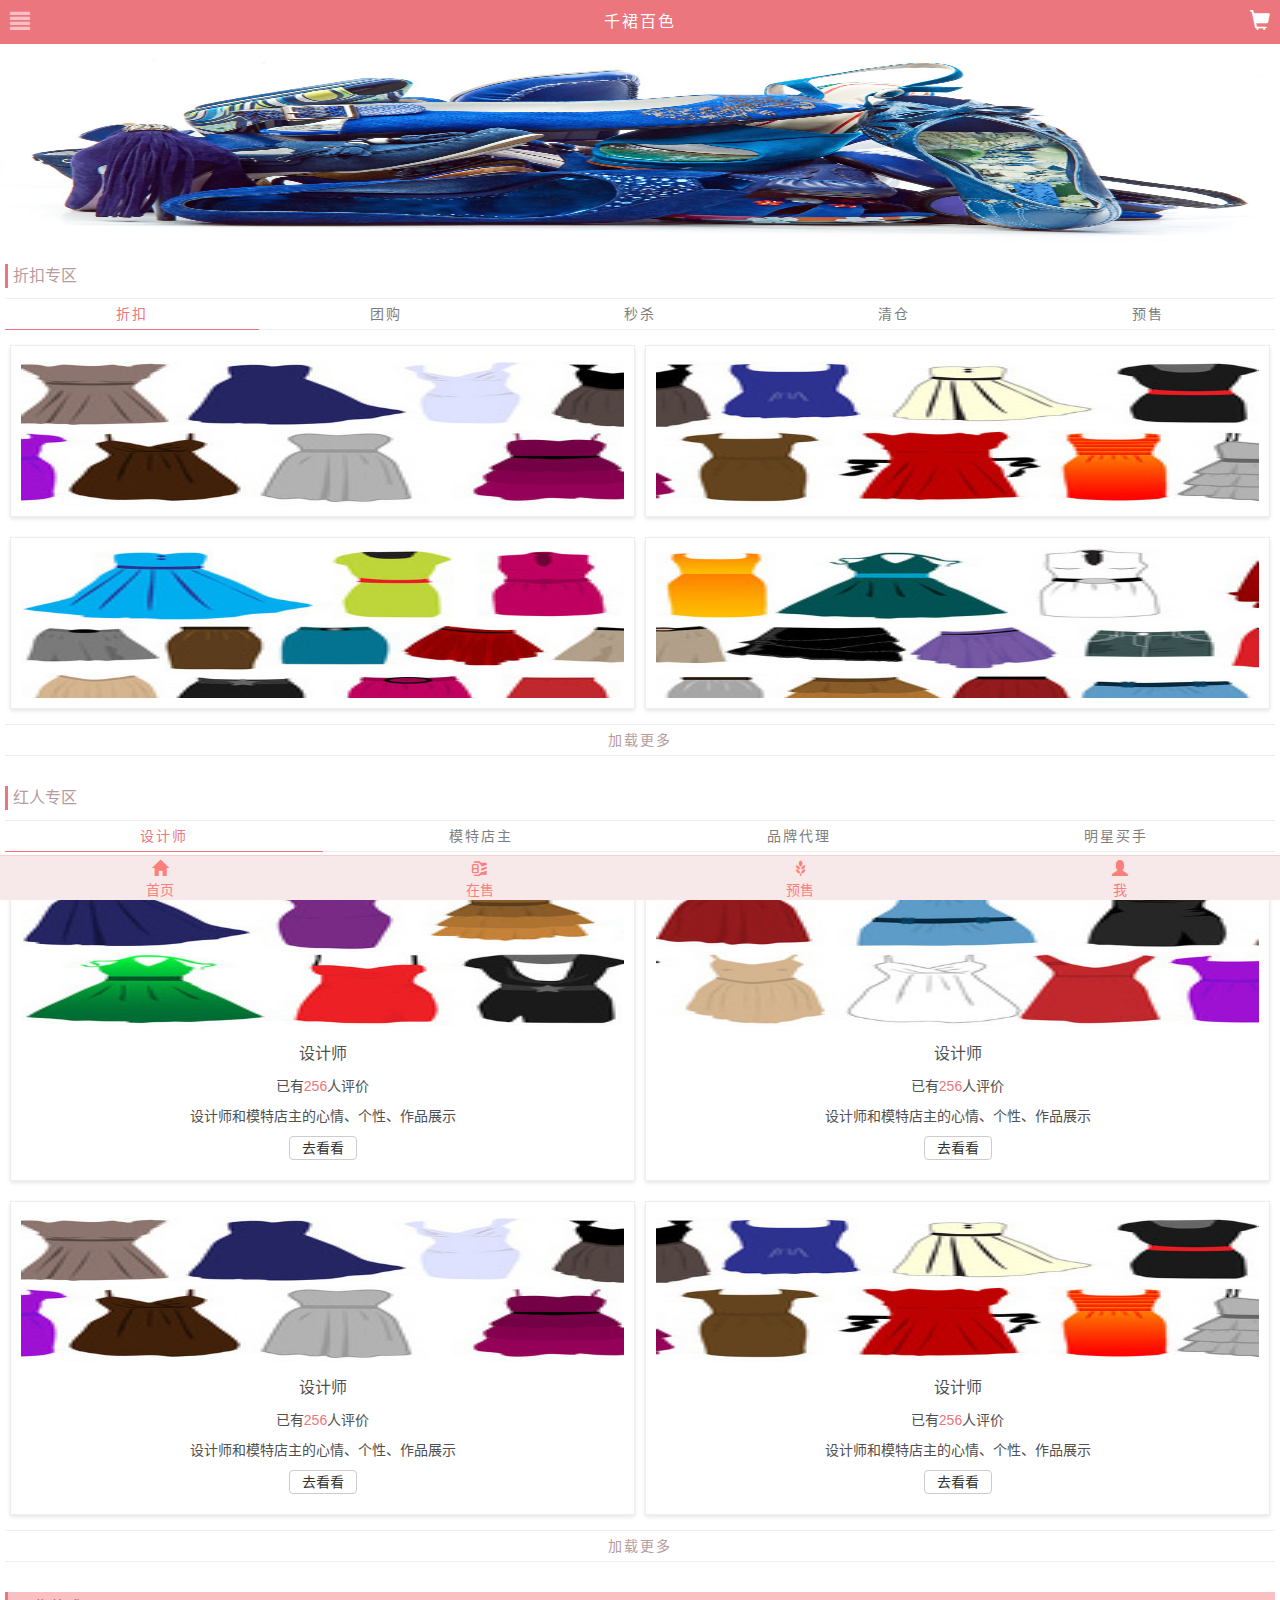
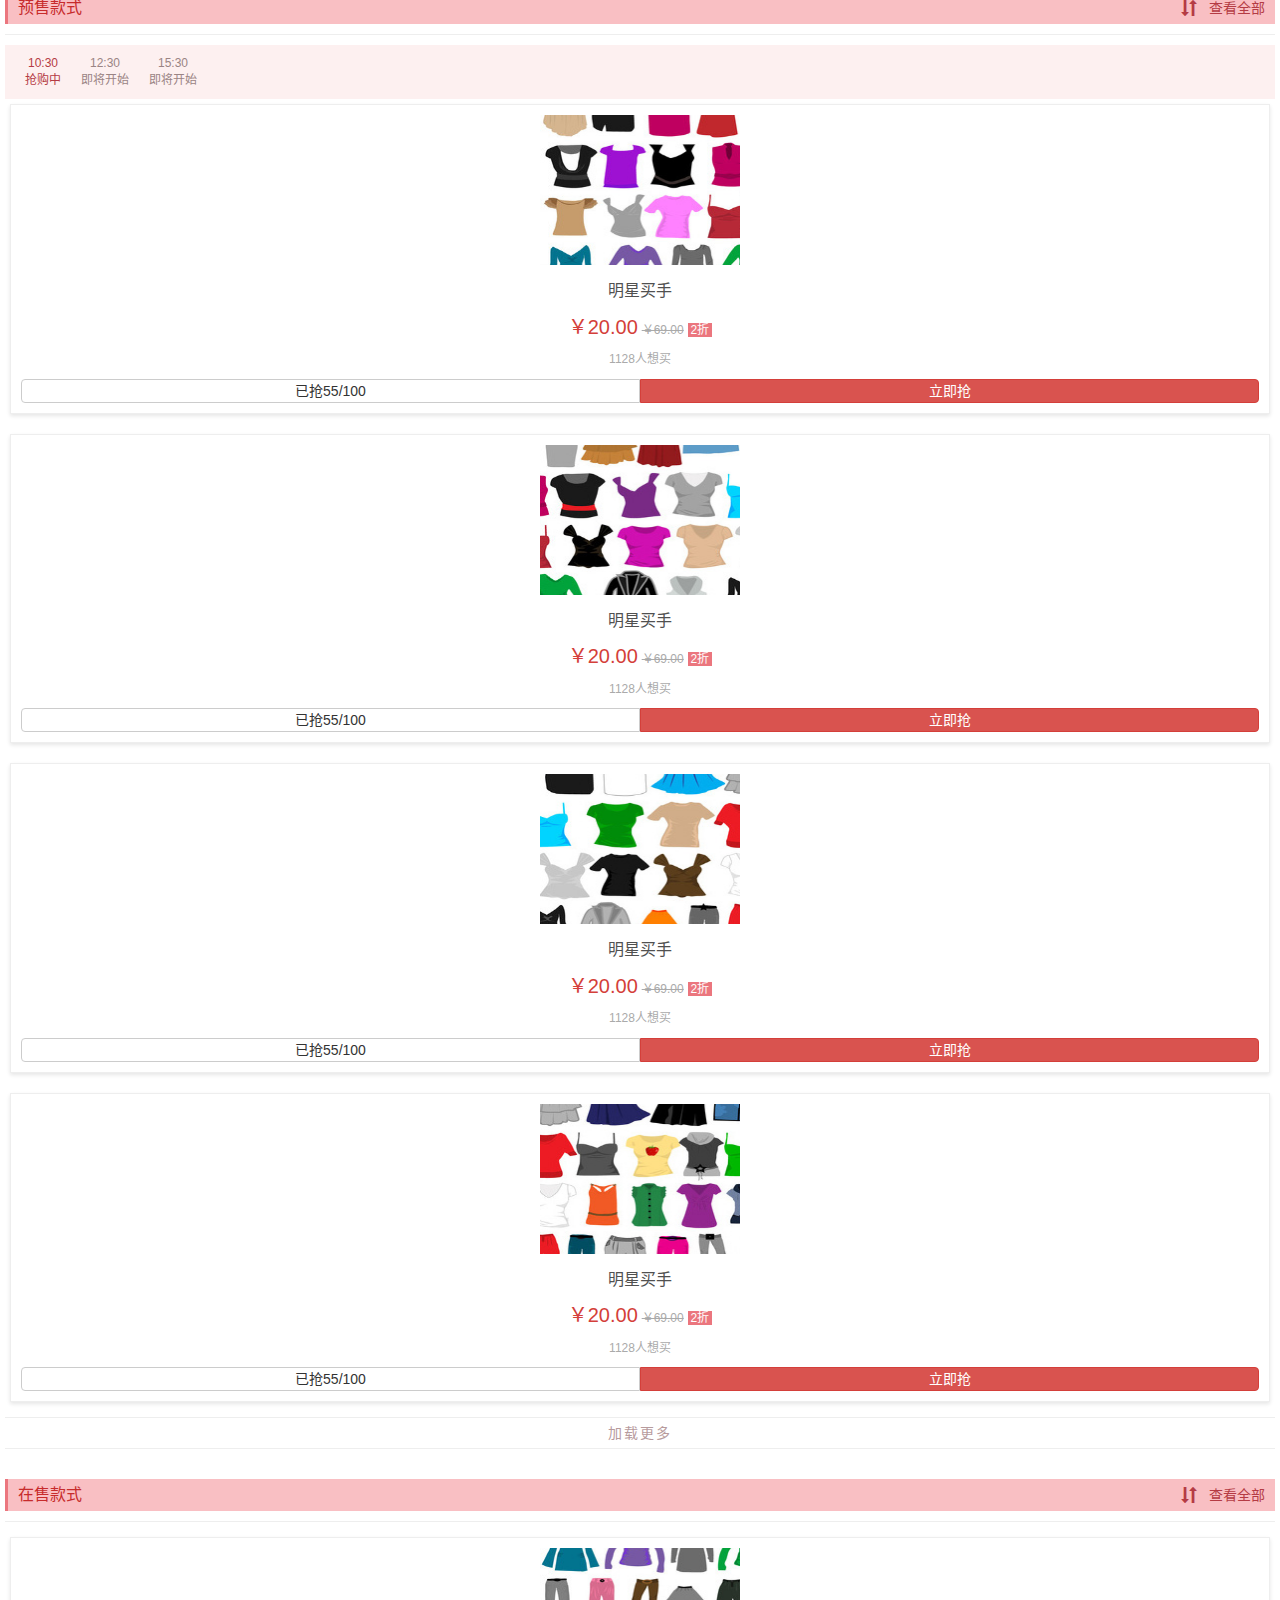
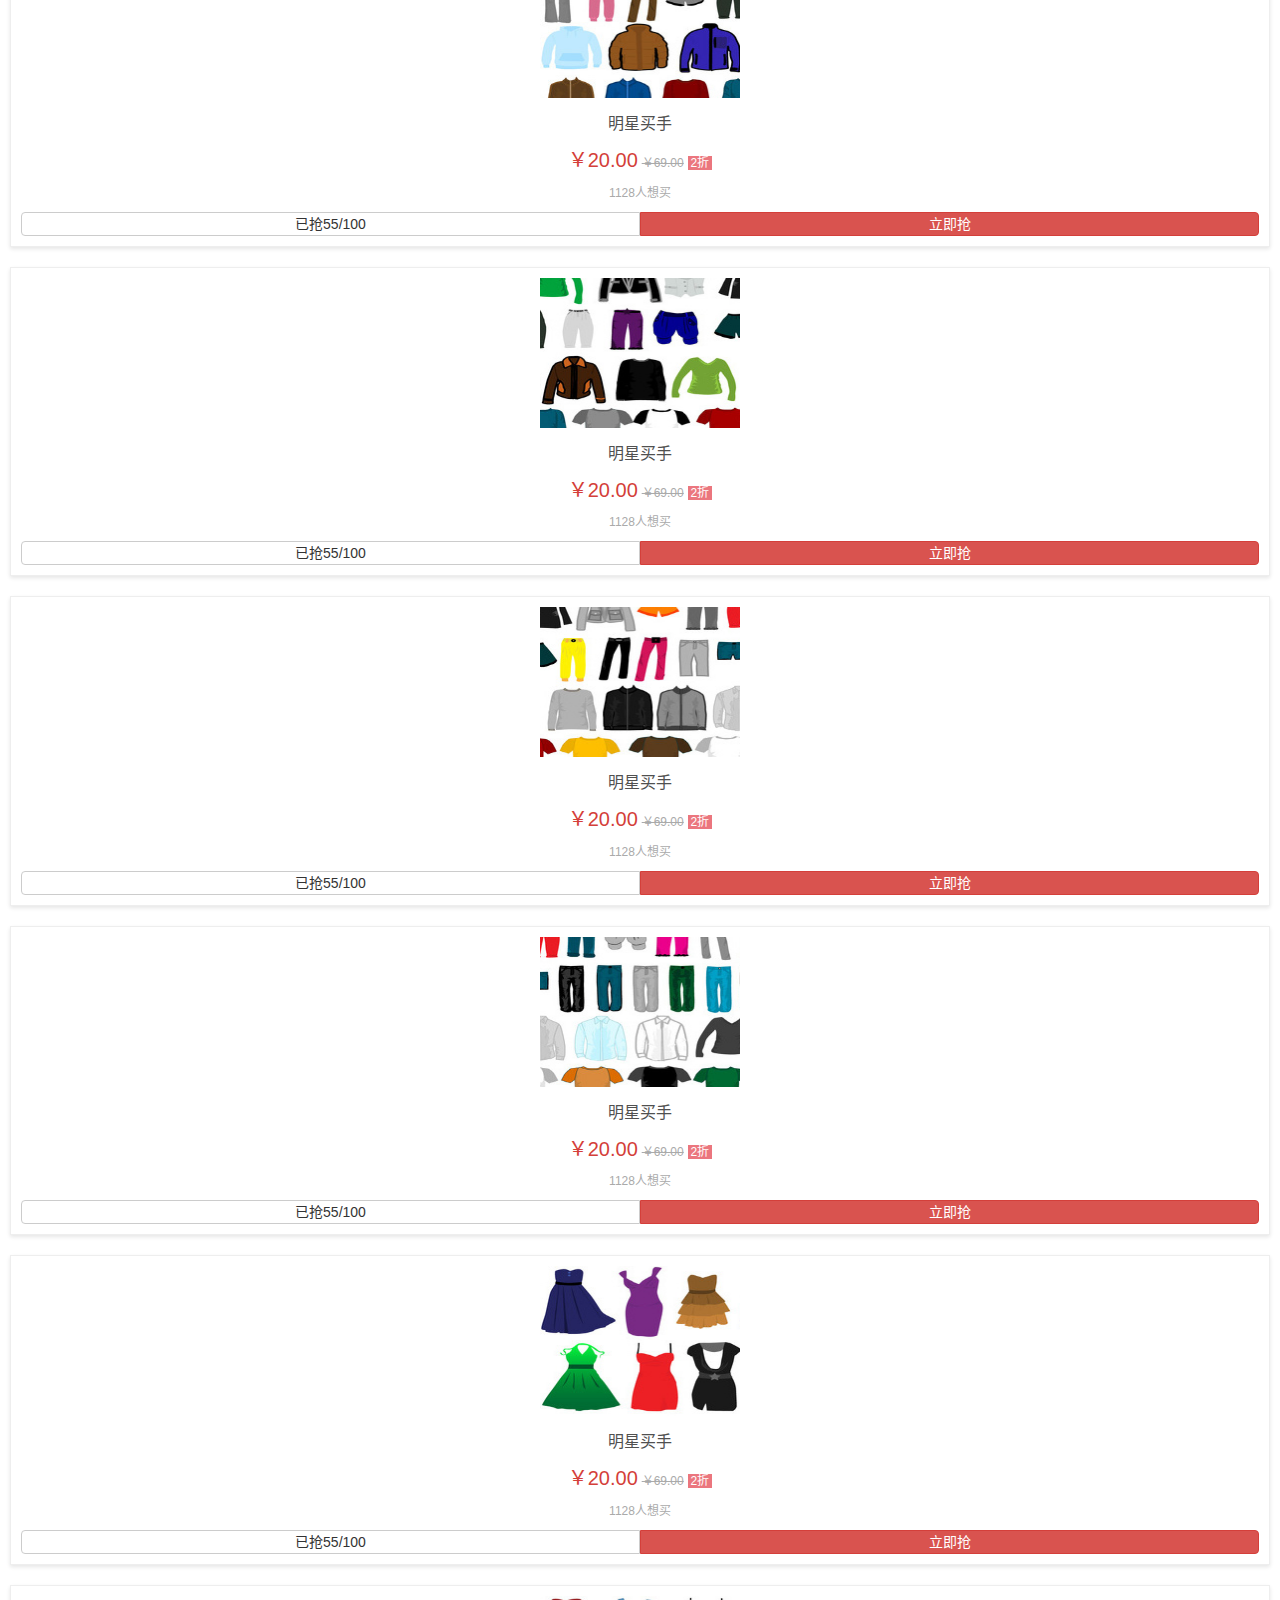
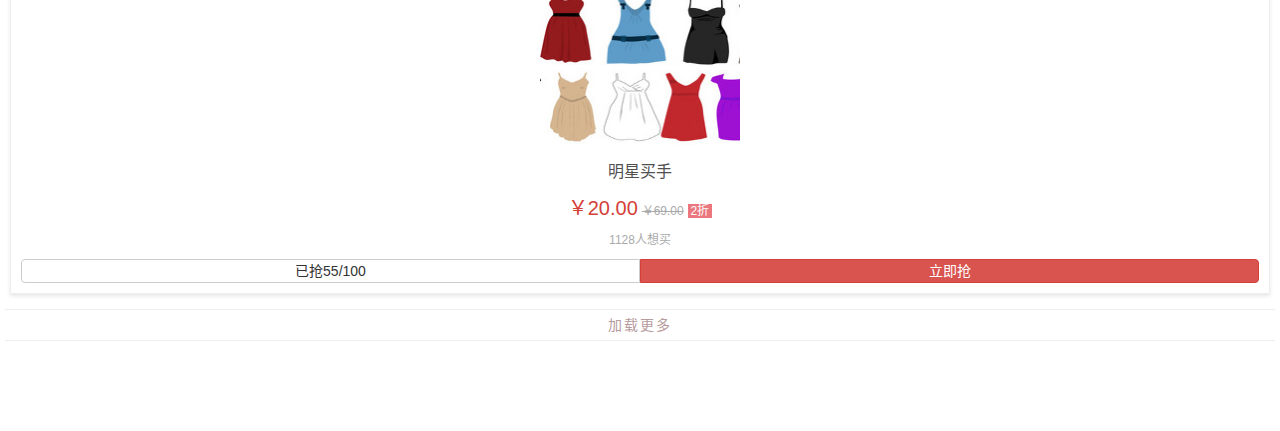
<file: app/index.html>
﻿<!DOCTYPE html>
<html lang="zh-CN">

<head>
    <title>千裙百色</title>

    <!--//////////////////////// 适应移动端 START ////////////////////////////-->

    <!-- 页面字符编码 -->
    <meta charset="utf-8">

    <!-- 避免IE使用兼容模式 -->
    <meta http-equiv="X-UA-Compatible" content="IE=edge,chrome=1">
    <!-- 启用360浏览器的极速模式(webkit) -->
    <meta name="renderer" content="webkit">
    <!-- 微软的老式浏览器 -->
    <meta name="MobileOptimized" content="320">

    <!-- 关键字描述 -->
    <meta name="description" content="">

    <!-- 设置移动端视图 -->
    <meta name="viewport" content="width=device-width, initial-scale=1, user-scalable=no" />
    <!-- 针对手持设备优化，主要是针对一些老的不识别viewport的浏览器，比如黑莓 -->
    <meta name="HandheldFriendly" content="true">

    <!-- 删除苹果默认的工具栏和菜单栏 -->
    <meta name="apple-mobile-web-app-capable" content="yes" />

    <!-- 设置苹果工具栏颜色 -->
    <meta name="apple-mobile-web-app-status-bar-style" content="black" />

    <!-- 忽略页面中的数字识别为电话，忽略email识别 -->
    <meta name="format-detection" content="telphone=no, email=no" />

    <!-- uc强制竖屏 -->
    <meta name="screen-orientation" content="portrait">
    <!-- QQ强制竖屏 -->
    <meta name="x5-orientation" content="portrait">
    <!-- UC强制全屏 -->
    <meta name="full-screen" content="yes">
    <!-- QQ强制全屏 -->
    <meta name="x5-fullscreen" content="true">
    <!-- UC应用模式 -->
    <meta name="browsermode" content="application">
    <!-- QQ应用模式 -->
    <meta name="x5-page-mode" content="app">

    <!-- windows phone 点击无高光 -->
    <meta name="msapplication-tap-highlight" content="no">

    <!--//////////////////////// 适应移动端 END ////////////////////////////-->

    <!-- 添加 favicon icon -->
    <link rel="shortcut icon" type="image/ico" href="./favicon.ico" />

    <!-- Bootstrap 核心 CSS 文件 -->
    <link rel="stylesheet" href="./vender/bootstrap-3.3.5-dist/css/bootstrap.min.css">

    <!-- 网站样式 -->
    <link rel="stylesheet" href="./css/app.common.min.css">
</head>

<body>

    <!-- ///////////// START 页头  ///////////////-->
    <section class="header-wrap">
        <h1>千裙百色</h1>
        <a class="userCenter" href="javascript:;"><i class="glyphicon glyphicon-shopping-cart"></i></a>
        <a class="classType" data-statu="0" href="javascript:;"><i class="glyphicon glyphicon-align-justify"></i></a>
    </section>
    <!-- ///////////// END 页头  ///////////////-->


    <!-- ///////////// START 广告专区  ///////////////-->
    <section class="bannner-wrap">
        <div class="banner">
            <ul>
                <li><a href="javascript:;"><img src="./img/slide_01.jpg" style="width: 100%; height: 200px;" /></a></li>
                <li><a href="javascript:;"><img src="./img/slide_02.jpg" style="width: 100%; height: 200px;" /></a></li>
                <li><a href="javascript:;"><img src="./img/slide_03.jpg" style="width: 100%; height: 200px;" /></a></li>
                <li><a href="javascript:;"><img src="./img/slide_04.jpg" style="width: 100%; height: 200px;" /></a></li>
            </ul>
        </div>
    </section>
    <!-- ///////////// END 广告专区  ///////////////-->
    
    <!-- ///////////// START 分类  ///////////////-->
    <section class="class-wrap" style="display: none;">
        <div class="class-box">
            <div class="menu-wrap">
                <p class="mainMenu">折扣专区</p>
                <p class="subMenu">
                    <a href="javascript:;">折扣</a>
                    <a href="javascript:;">团购</a>
                    <a href="javascript:;">秒杀</a>
                    <a href="javascript:;">清仓</a>
                    <a href="javascript:;">预售</a>
                </p>
                
                <p class="mainMenu">红人专区</p>
                <p class="subMenu">
                    <a href="javascript:;">设计师</a>
                    <a href="javascript:;">模特店主</a>
                    <a href="javascript:;">品牌代理人</a>
                    <a href="javascript:;">明星买手</a>
                </p>
                <p class="mainMenu"><a href="./view/sellList.html">预售专区</a></p>
                <p class="mainMenu"><a href="./view/sellList.html">在售专区</a></p>
            </div>
        </div>
    </section>
    <!-- ///////////// END 分类  ///////////////-->

    <!-- ///////////// START 折扣专区  ///////////////-->
    <section class="section-wrap discount-wrap">
        
        <h2 class="section-title">折扣专区</h2>
        
        <div class="section-tab">
            <a class="curTab" data-target="discount1" data-loaded="1" href="javascript:;">折扣</a>
            <a data-target="discount2" data-loaded="0" href="javascript:;">团购</a>
            <a data-target="discount3" data-loaded="0" href="javascript:;">秒杀</a>
            <a data-target="discount4" data-loaded="0" href="javascript:;">清仓</a>
            <a data-target="discount5" data-loaded="0" href="javascript:;">预售</a>
        </div>
        
        <!-- START 折扣-->
        <div class="section-content" data-relative="discount1">
            <div class="section-list">
                <a href="javascript:;">
                    <div class="list-item-wrap">
                        <div class="list-item">
                            <img src="./img/product_03.jpg" />
                        </div>
                    </div>
                </a>
                <a href="javascript:;">
                    <div class="list-item-wrap">
                        <div class="list-item">
                            <img src="./img/product_04.jpg" />
                        </div>
                    </div>
                </a>
                <a href="javascript:;">
                    <div class="list-item-wrap">
                        <div class="list-item">
                            <img src="./img/product_05.jpg" />
                        </div>
                    </div>
                </a>
                <a href="javascript:;">
                    <div class="list-item-wrap">
                        <div class="list-item">
                            <img src="./img/product_06.jpg" />
                        </div>
                    </div>
                </a>
            </div>
            <p class="loadMore-wrap">
                <a class="loadMore" data-target="discount1">加载更多</a>
            </p>
        </div>
        <!-- END 折扣-->
        
        <!--START 团购-->
        <div class="section-content" data-relative="discount2" style="display: none;">
            <div class="section-list">
                <a href="javascript:;">
                    <div class="list-item-wrap">
                        <div class="list-item">
                            <img src="./img/product_09.jpg" />
                        </div>
                    </div>
                </a>
                <a href="javascript:;">
                    <div class="list-item-wrap">
                        <div class="list-item">
                            <img src="./img/product_10.jpg" />
                        </div>
                    </div>
                </a>
                <a href="javascript:;">
                    <div class="list-item-wrap">
                        <div class="list-item">
                            <img src="./img/product_11.jpg" />
                        </div>
                    </div>
                </a>
                <a href="javascript:;">
                    <div class="list-item-wrap">
                        <div class="list-item">
                            <img src="./img/product_12.jpg" />
                        </div>
                    </div>
                </a>
            </div>
            <p class="loadMore-wrap">
                <a class="loadMore" data-target="discount2">加载更多</a>
            </p>
        </div>
        <!-- END 团购-->
        
        <!--START 秒杀-->
        <div class="section-content" data-relative="discount3" style="display: none;">
            <div class="section-list">
                <a href="javascript:;">
                    <div class="list-item-wrap">
                        <div class="list-item">
                            <img src="./img/product_15.jpg" />
                        </div>
                    </div>
                </a>
                <a href="javascript:;">
                    <div class="list-item-wrap">
                        <div class="list-item">
                            <img src="./img/product_16.jpg" />
                        </div>
                    </div>
                </a>
                <a href="javascript:;">
                    <div class="list-item-wrap">
                        <div class="list-item">
                            <img src="./img/product_01.jpg" />
                        </div>
                    </div>
                </a>
                <a href="javascript:;">
                    <div class="list-item-wrap">
                        <div class="list-item">
                            <img src="./img/product_02.jpg" />
                        </div>
                    </div>
                </a>
            </div>
            <p class="loadMore-wrap">
                <a class="loadMore" data-target="discount3">加载更多</a>
            </p>
        </div>
        <!-- END 秒杀-->
        
        <!-- START 清仓-->
        <div class="section-content" data-relative="discount4" style="display: none;">
            <div class="section-list">
                <a href="javascript:;">
                    <div class="list-item-wrap">
                        <div class="list-item">
                            <img src="./img/product_05.jpg" />
                        </div>
                    </div>
                </a>
                <a href="javascript:;">
                    <div class="list-item-wrap">
                        <div class="list-item">
                            <img src="./img/product_06.jpg" />
                        </div>
                    </div>
                </a>
                <a href="javascript:;">
                    <div class="list-item-wrap">
                        <div class="list-item">
                            <img src="./img/product_07.jpg" />
                        </div>
                    </div>
                </a>
                <a href="javascript:;">
                    <div class="list-item-wrap">
                        <div class="list-item">
                            <img src="./img/product_08.jpg" />
                        </div>
                    </div>
                </a>
            </div>
            <p class="loadMore-wrap">
                <a class="loadMore" data-target="discount4">加载更多</a>
            </p>
        </div>
        <!-- END 清仓-->
        
        <!-- START 预售-->
        <div class="section-content" data-relative="discount5" style="display: none;">
            <div class="section-list">
                <a href="javascript:;">
                    <div class="list-item-wrap">
                        <div class="list-item">
                            <img src="./img/product_11.jpg" />
                        </div>
                    </div>
                </a>
                <a href="javascript:;">
                    <div class="list-item-wrap">
                        <div class="list-item">
                            <img src="./img/product_12.jpg" />
                        </div>
                    </div>
                </a>
                <a href="javascript:;">
                    <div class="list-item-wrap">
                        <div class="list-item">
                            <img src="./img/product_13.jpg" />
                        </div>
                    </div>
                </a>
                <a href="javascript:;">
                    <div class="list-item-wrap">
                        <div class="list-item">
                            <img src="./img/product_14.jpg" />
                        </div>
                    </div>
                </a>
            </div>
            <p class="loadMore-wrap">
                <a class="loadMore" data-target="discount5">加载更多</a>
            </p>
        </div>
        <!-- END 预售-->
        
    </section>
    <!-- ///////////// END 折扣专区  ///////////////-->

    <!-- ///////////// START 红人专区  ///////////////-->
    <section class="section-wrap hot-wrap">
        <h2 class="section-title">红人专区</h2>
        <div class="section-tab">
            <a class="curTab" data-target="dhot1" data-loaded="1" href="javascript:;">设计师</a>
            <a data-target="dhot2" data-loaded="0" href="javascript:;">模特店主</a>
            <a data-target="dhot3" data-loaded="0" href="javascript:;">品牌代理</a>
            <a data-target="dhot4" data-loaded="0" href="javascript:;">明星买手</a>
        </div>

        <!-- START 设计师-->
        <div class="section-content" data-relative="dhot1">
            <div class="section-list">
                <a href="javascript:;">
                    <div class="list-item-wrap">
                        <div class="list-item">
                            <img src="./img/product_01.jpg" />
                            <p class="item-title">设计师</p>
                            <p class="item-statu">已有<strong>256</strong>人评价</p>
                            <p class="item-des">设计师和模特店主的心情、个性、作品展示</p>
                            <p class="item-btn">
                                <button class="btn btn-default">去看看</button>
                            </p>
                        </div>
                    </div>
                </a>
                <a href="javascript:;">
                    <div class="list-item-wrap">
                        <div class="list-item">
                            <img src="./img/product_02.jpg" />
                            <p class="item-title">设计师</p>
                            <p class="item-statu">已有<strong>256</strong>人评价</p>
                            <p class="item-des">设计师和模特店主的心情、个性、作品展示</p>
                            <p class="item-btn">
                                <button class="btn btn-default">去看看</button>
                            </p>
                        </div>
                    </div>
                </a>
                <a href="javascript:;">
                    <div class="list-item-wrap">
                        <div class="list-item">
                            <img src="./img/product_03.jpg" />
                            <p class="item-title">设计师</p>
                            <p class="item-statu">已有<strong>256</strong>人评价</p>
                            <p class="item-des">设计师和模特店主的心情、个性、作品展示</p>
                            <p class="item-btn">
                                <button class="btn btn-default">去看看</button>
                            </p>
                        </div>
                    </div>
                </a>
                <a href="javascript:;">
                    <div class="list-item-wrap">
                        <div class="list-item">
                            <img src="./img/product_04.jpg" />
                            <p class="item-title">设计师</p>
                            <p class="item-statu">已有<strong>256</strong>人评价</p>
                            <p class="item-des">设计师和模特店主的心情、个性、作品展示</p>
                            <p class="item-btn">
                                <button class="btn btn-default">去看看</button>
                            </p>
                        </div>
                    </div>
                </a>
            </div>
            <p class="loadMore-wrap">
                <a class="loadMore" data-target="dhot1">加载更多</a>
            </p>
        </div>
        <!-- END 设计师 -->

        <!-- START 模特店主 -->
        <div class="section-content" data-relative="dhot2" style="display: none;">
            <div class="section-list">
                <a href="javascript:;">
                    <div class="list-item-wrap">
                        <div class="list-item">
                            <img src="./img/product_07.jpg" />
                            <p class="item-title">模特店主</p>
                            <p class="item-statu">已有<strong>256</strong>人评价</p>
                            <p class="item-des">模特店主和模特店主的心情、个性、作品展示</p>
                            <p class="item-btn">
                                <button class="btn btn-default">去看看</button>
                            </p>
                        </div>
                    </div>
                </a>
                <a href="javascript:;">
                    <div class="list-item-wrap">
                        <div class="list-item">
                            <img src="./img/product_08.jpg" />
                            <p class="item-title">模特店主</p>
                            <p class="item-statu">已有<strong>256</strong>人评价</p>
                            <p class="item-des">模特店主和模特店主的心情、个性、作品展示</p>
                            <p class="item-btn">
                                <button class="btn btn-default">去看看</button>
                            </p>
                        </div>
                    </div>
                </a>
                <a href="javascript:;">
                    <div class="list-item-wrap">
                        <div class="list-item">
                            <img src="./img/product_09.jpg" />
                            <p class="item-title">模特店主</p>
                            <p class="item-statu">已有<strong>256</strong>人评价</p>
                            <p class="item-des">模特店主和模特店主的心情、个性、作品展示</p>
                            <p class="item-btn">
                                <button class="btn btn-default">去看看</button>
                            </p>
                        </div>
                    </div>
                </a>
                <a href="javascript:;">
                    <div class="list-item-wrap">
                        <div class="list-item">
                            <img src="./img/product_10.jpg" />
                            <p class="item-title">模特店主</p>
                            <p class="item-statu">已有<strong>256</strong>人评价</p>
                            <p class="item-des">模特店主和模特店主的心情、个性、作品展示</p>
                            <p class="item-btn">
                                <button class="btn btn-default">去看看</button>
                            </p>
                        </div>
                    </div>
                </a>
            </div>
            <p class="loadMore-wrap">
                <a class="loadMore" data-target="dhot2">加载更多</a>
            </p>
        </div>
        <!-- END 模特店主 -->

        <!-- START 品牌代理 -->
        <div class="section-content" data-relative="dhot3" style="display: none;">
            <div class="section-list">
                <a href="javascript:;">
                    <div class="list-item-wrap">
                        <div class="list-item">
                            <img src="./img/product_13.jpg" />
                            <p class="item-title">品牌代理</p>
                            <p class="item-statu">已有<strong>256</strong>人评价</p>
                            <p class="item-des">品牌代理和模特店主的心情、个性、作品展示</p>
                            <p class="item-btn">
                                <button class="btn btn-default">去看看</button>
                            </p>
                        </div>
                    </div>
                </a>
                <a href="javascript:;">
                    <div class="list-item-wrap">
                        <div class="list-item">
                            <img src="./img/product_14.jpg" />
                            <p class="item-title">品牌代理</p>
                            <p class="item-statu">已有<strong>256</strong>人评价</p>
                            <p class="item-des">品牌代理和模特店主的心情、个性、作品展示</p>
                            <p class="item-btn">
                                <button class="btn btn-default">去看看</button>
                            </p>
                        </div>
                    </div>
                </a>
                <a href="javascript:;">
                    <div class="list-item-wrap">
                        <div class="list-item">
                            <img src="./img/product_15.jpg" />
                            <p class="item-title">品牌代理</p>
                            <p class="item-statu">已有<strong>256</strong>人评价</p>
                            <p class="item-des">品牌代理和模特店主的心情、个性、作品展示</p>
                            <p class="item-btn">
                                <button class="btn btn-default">去看看</button>
                            </p>
                        </div>
                    </div>
                </a>
                <a href="javascript:;">
                    <div class="list-item-wrap">
                        <div class="list-item">
                            <img src="./img/product_16.jpg" />
                            <p class="item-title">品牌代理</p>
                            <p class="item-statu">已有<strong>256</strong>人评价</p>
                            <p class="item-des">品牌代理和模特店主的心情、个性、作品展示</p>
                            <p class="item-btn">
                                <button class="btn btn-default">去看看</button>
                            </p>
                        </div>
                    </div>
                </a>
            </div>
            <p class="loadMore-wrap">
                <a class="loadMore" data-target="dhot3">加载更多</a>
            </p>
        </div>

        <!-- START 明星买手 -->
        <div class="section-content" data-relative="dhot4" style="display: none;">
            <div class="section-list">
                <a href="javascript:;">
                    <div class="list-item-wrap">
                        <div class="list-item">
                            <img src="./img/product_03.jpg" />
                            <p class="item-title">明星买手</p>
                            <p class="item-statu">已有<strong>256</strong>人评价</p>
                            <p class="item-des">明星买手和模特店主的心情、个性、作品展示</p>
                            <p class="item-btn">
                                <button class="btn btn-default">去看看</button>
                            </p>
                        </div>
                    </div>
                </a>
                <a href="javascript:;">
                    <div class="list-item-wrap">
                        <div class="list-item">
                            <img src="./img/product_04.jpg" />
                            <p class="item-title">明星买手</p>
                            <p class="item-statu">已有<strong>256</strong>人评价</p>
                            <p class="item-des">明星买手和模特店主的心情、个性、作品展示</p>
                            <p class="item-btn">
                                <button class="btn btn-default">去看看</button>
                            </p>
                        </div>
                    </div>
                </a>
                <a href="javascript:;">
                    <div class="list-item-wrap">
                        <div class="list-item">
                            <img src="./img/product_05.jpg" />
                            <p class="item-title">明星买手</p>
                            <p class="item-statu">已有<strong>256</strong>人评价</p>
                            <p class="item-des">明星买手和模特店主的心情、个性、作品展示</p>
                            <p class="item-btn">
                                <button class="btn btn-default">去看看</button>
                            </p>
                        </div>
                    </div>
                </a>
                <a href="javascript:;">
                    <div class="list-item-wrap">
                        <div class="list-item">
                            <img src="./img/product_06.jpg" />
                            <p class="item-title">明星买手</p>
                            <p class="item-statu">已有<strong>256</strong>人评价</p>
                            <p class="item-des">明星买手和模特店主的心情、个性、作品展示</p>
                            <p class="item-btn">
                                <button class="btn btn-default">去看看</button>
                            </p>
                        </div>
                    </div>
                </a>
            </div>
            <p class="loadMore-wrap">
                <a class="loadMore" data-target="dhot4">加载更多</a>
            </p>
        </div>
        <!-- END 明星买手 -->

    </section>
    <!-- ///////////// END 红人专区  ///////////////-->

    <!-- ///////////// START 预售专区  ///////////////-->
    <section class="section-wrap preSell-wrap">
        <h2 class="section-title">
            预售款式
            <a href="javascript:;" class="sort glyphicon glyphicon-sort"></a>
            <a href="./view/sellList.html" class="showAll">查看全部</a>
        </h2>
        <div class="section-content">
            <div class="section-time">
                <a href="javascript:;" class="currTime">
                    <span>10:30</span>
                    <span>抢购中</span>
                </a>
                <a href="javascript:;">
                    <span>12:30</span>
                    <span>即将开始</span>
                </a>
                <a href="javascript:;">
                    <span>15:30</span>
                    <span>即将开始</span>
                </a>
            </div>
            <div class="section-list">
                <a href="javascript:;">
                    <div class="list-item-wrap">
                        <div class="list-item">
                            <img src="./img/product_09.jpg" />
                            <p class="item-title">明星买手</p>
                            <p class="item-price">
                                <span class="currPrice">￥20.00</span>
                                <span class="actualPrice">￥69.00</span>
                                <span class="disc">2折</span>
                            </p>
                            <p class="item-want">1128人想买</p>
                            <div class="btn-group btn-group-justified" role="group" aria-label="...">
                                <div class="btn-group" role="group">
                                    <button type="button" class="btn btn-default">已抢55/100</button>
                                </div>
                                <div class="btn-group" role="group">
                                    <button type="button" class="btn btn-danger">立即抢</button>
                                </div>
                            </div>
                        </div>
                    </div>
                </a>
                <a href="javascript:;">
                    <div class="list-item-wrap">
                        <div class="list-item">
                            <img src="./img/product_10.jpg" />
                            <p class="item-title">明星买手</p>
                            <p class="item-price">
                                <span class="currPrice">￥20.00</span>
                                <span class="actualPrice">￥69.00</span>
                                <span class="disc">2折</span>
                            </p>
                            <p class="item-want">1128人想买</p>
                            <div class="btn-group btn-group-justified" role="group" aria-label="...">
                                <div class="btn-group" role="group">
                                    <button type="button" class="btn btn-default">已抢55/100</button>
                                </div>
                                <div class="btn-group" role="group">
                                    <button type="button" class="btn btn-danger">立即抢</button>
                                </div>
                            </div>
                        </div>
                    </div>
                </a>
                <a href="javascript:;">
                    <div class="list-item-wrap">
                        <div class="list-item">
                            <img src="./img/product_11.jpg" />
                            <p class="item-title">明星买手</p>
                            <p class="item-price">
                                <span class="currPrice">￥20.00</span>
                                <span class="actualPrice">￥69.00</span>
                                <span class="disc">2折</span>
                            </p>
                            <p class="item-want">1128人想买</p>
                            <div class="btn-group btn-group-justified" role="group" aria-label="...">
                                <div class="btn-group" role="group">
                                    <button type="button" class="btn btn-default">已抢55/100</button>
                                </div>
                                <div class="btn-group" role="group">
                                    <button type="button" class="btn btn-danger">立即抢</button>
                                </div>
                            </div>
                        </div>
                    </div>
                </a>
                <a href="javascript:;">
                    <div class="list-item-wrap">
                        <div class="list-item">
                            <img src="./img/product_12.jpg" />
                            <p class="item-title">明星买手</p>
                            <p class="item-price">
                                <span class="currPrice">￥20.00</span>
                                <span class="actualPrice">￥69.00</span>
                                <span class="disc">2折</span>
                            </p>
                            <p class="item-want">1128人想买</p>
                            <div class="btn-group btn-group-justified" role="group" aria-label="...">
                                <div class="btn-group" role="group">
                                    <button type="button" class="btn btn-default">已抢55/100</button>
                                </div>
                                <div class="btn-group" role="group">
                                    <button type="button" class="btn btn-danger">立即抢</button>
                                </div>
                            </div>
                        </div>
                    </div>
                </a>
            </div>
            <p class="loadMore-wrap">
                <a class="loadMore" data-target="preSell">加载更多</a>
            </p>
        </div>
    </section>
    <!-- ///////////// END 预售专区  ///////////////-->

    <!-- ///////////// START 在售专区  ///////////////-->
    <section class="section-wrap selling-wrap">
        <h2 class="section-title">
            在售款式
            <a href="javascript:;" class="sort glyphicon glyphicon-sort"></a>
            <a href="./view/sellList.html" class="showAll">查看全部</a>
        </h2>
        <div class="section-content">
            <div class="section-list">
                <a href="javascript:;">
                    <div class="list-item-wrap">
                        <div class="list-item">
                            <img src="./img/product_13.jpg" />
                            <p class="item-title">明星买手</p>
                            <p class="item-price">
                                <span class="currPrice">￥20.00</span>
                                <span class="actualPrice">￥69.00</span>
                                <span class="disc">2折</span>
                            </p>
                            <p class="item-want">1128人想买</p>
                            <div class="btn-group btn-group-justified" role="group" aria-label="...">
                                <div class="btn-group" role="group">
                                    <button type="button" class="btn btn-default">已抢55/100</button>
                                </div>
                                <div class="btn-group" role="group">
                                    <button type="button" class="btn btn-danger">立即抢</button>
                                </div>
                            </div>
                        </div>
                    </div>
                </a>
                <a href="javascript:;">
                    <div class="list-item-wrap">
                        <div class="list-item">
                            <img src="./img/product_14.jpg" />
                            <p class="item-title">明星买手</p>
                            <p class="item-price">
                                <span class="currPrice">￥20.00</span>
                                <span class="actualPrice">￥69.00</span>
                                <span class="disc">2折</span>
                            </p>
                            <p class="item-want">1128人想买</p>
                            <div class="btn-group btn-group-justified" role="group" aria-label="...">
                                <div class="btn-group" role="group">
                                    <button type="button" class="btn btn-default">已抢55/100</button>
                                </div>
                                <div class="btn-group" role="group">
                                    <button type="button" class="btn btn-danger">立即抢</button>
                                </div>
                            </div>
                        </div>
                    </div>
                </a>
                <a href="javascript:;">
                    <div class="list-item-wrap">
                        <div class="list-item">
                            <img src="./img/product_15.jpg" />
                            <p class="item-title">明星买手</p>
                            <p class="item-price">
                                <span class="currPrice">￥20.00</span>
                                <span class="actualPrice">￥69.00</span>
                                <span class="disc">2折</span>
                            </p>
                            <p class="item-want">1128人想买</p>
                            <div class="btn-group btn-group-justified" role="group" aria-label="...">
                                <div class="btn-group" role="group">
                                    <button type="button" class="btn btn-default">已抢55/100</button>
                                </div>
                                <div class="btn-group" role="group">
                                    <button type="button" class="btn btn-danger">立即抢</button>
                                </div>
                            </div>
                        </div>
                    </div>
                </a>
                <a href="javascript:;">
                    <div class="list-item-wrap">
                        <div class="list-item">
                            <img src="./img/product_16.jpg" />
                            <p class="item-title">明星买手</p>
                            <p class="item-price">
                                <span class="currPrice">￥20.00</span>
                                <span class="actualPrice">￥69.00</span>
                                <span class="disc">2折</span>
                            </p>
                            <p class="item-want">1128人想买</p>
                            <div class="btn-group btn-group-justified" role="group" aria-label="...">
                                <div class="btn-group" role="group">
                                    <button type="button" class="btn btn-default">已抢55/100</button>
                                </div>
                                <div class="btn-group" role="group">
                                    <button type="button" class="btn btn-danger">立即抢</button>
                                </div>
                            </div>
                        </div>
                    </div>
                </a>
                <a href="javascript:;">
                    <div class="list-item-wrap">
                        <div class="list-item">
                            <img src="./img/product_01.jpg" />
                            <p class="item-title">明星买手</p>
                            <p class="item-price">
                                <span class="currPrice">￥20.00</span>
                                <span class="actualPrice">￥69.00</span>
                                <span class="disc">2折</span>
                            </p>
                            <p class="item-want">1128人想买</p>
                            <div class="btn-group btn-group-justified" role="group" aria-label="...">
                                <div class="btn-group" role="group">
                                    <button type="button" class="btn btn-default">已抢55/100</button>
                                </div>
                                <div class="btn-group" role="group">
                                    <button type="button" class="btn btn-danger">立即抢</button>
                                </div>
                            </div>
                        </div>
                    </div>
                </a>
                <a href="javascript:;">
                    <div class="list-item-wrap">
                        <div class="list-item">
                            <img src="./img/product_02.jpg" />
                            <p class="item-title">明星买手</p>
                            <p class="item-price">
                                <span class="currPrice">￥20.00</span>
                                <span class="actualPrice">￥69.00</span>
                                <span class="disc">2折</span>
                            </p>
                            <p class="item-want">1128人想买</p>
                            <div class="btn-group btn-group-justified" role="group" aria-label="...">
                                <div class="btn-group" role="group">
                                    <button type="button" class="btn btn-default">已抢55/100</button>
                                </div>
                                <div class="btn-group" role="group">
                                    <button type="button" class="btn btn-danger">立即抢</button>
                                </div>
                            </div>
                        </div>
                    </div>
                </a>
            </div>
            <p class="loadMore-wrap">
                <a class="loadMore" data-target="selling">加载更多</a>
            </p>
        </div>
    </section>
    <!-- ///////////// END 在售专区  ///////////////-->

    <!-- ///////////// START 页脚  ///////////////-->
    <footer class="footer-wrap">
        <div class="footer-box">
            <a href="./index.html">
                <span class="footer-icon glyphicon glyphicon-home"></span>
                <span class="footer-txt">首页</span>
            </a>
            <a href="./view/sellList.html">
                <span class="footer-icon glyphicon glyphicon-compressed"></span>
                <span class="footer-txt">在售</span>
            </a>
            <a href="./view/sellList.html">
                <span class="footer-icon glyphicon glyphicon-grain"></span>
                <span class="footer-txt">预售</span>
            </a>
            <a href="javascript:;">
                <span class="footer-icon glyphicon glyphicon-user"></span>
                <span class="footer-txt">我</span>
            </a>
        </div>
    </footer>
    <!-- ///////////// END 页脚  ///////////////-->

    <!-- TAG 通用脚本 -->
    <script src="./js/LAB.min.js"></script>
    <script type="text/javascript">
        var timestamp = Date.parse(new Date());
            
            $LAB.script('./js/jquery-1.11.3.min.js').wait()
                .script('./vender/bootstrap-3.3.5-dist/js/bootstrap.min.js').wait()
                .script('./js/jquery.mockjax.min.js').wait()
                .script('./js/unslider.min.js').wait()
                .script('./js/config.min.js?timestamp=' + timestamp).wait()
                .script('./js/app.common.min.js?timestamp=' + timestamp).wait(function() {
                    
                    /* START 模拟 向服务器端发送 http 请求 */
                    $.mockjax({
                        url: CONFIG.SERVER + CONFIG.INTERFACE.INDEXDATA,
                        responseText: {
                            "resultCode": 0,
                            "resultMsg": "数据返回成功"
                        }
                    });
                    /* END 模拟 向服务器端发送 http 请求 */
                    
                    // 加载折扣数据
                    function loadDiscountHtmlString (discountData) {
                        var discountHtml = [];
                        
                        for (var i = 0, len = 4; i < len; i++) {
                            discountHtml.push('<a href="javascript:;">');
                            discountHtml.push('<div class="list-item-wrap">');
                            discountHtml.push('<div class="list-item">');
                            discountHtml.push('<img src="./img/product_03.jpg"/>');
                            discountHtml.push('</div>');
                            discountHtml.push('</div>');
                            discountHtml.push('</a>');
                        }
                        
                        return discountHtml.join('');
                    }
                    
                    // 加载红人专区数据
                    function loadHotHtmlString (hotData) {
                        var hotHtml = [];
                        
                        for (var i = 0, len = 4; i < len; i++) {
                            hotHtml.push('<a href="javascript:;">');
                            hotHtml.push('<div class="list-item-wrap">');
                            hotHtml.push('<div class="list-item">');
                            hotHtml.push('<img src="./img/product_01.jpg" />');
                            hotHtml.push('<p class="item-title">设计师</p>');
                            hotHtml.push('<p class="item-statu">已有<strong>256</strong>人评价</p>');
                            hotHtml.push('<p class="item-des">设计师和模特店主的心情、个性、作品展示</p>');
                            hotHtml.push('<p class="item-btn">');
                            hotHtml.push('<button class="btn btn-default">去看看</button>');
                            hotHtml.push('</p>');
                            hotHtml.push('</div>');
                            hotHtml.push('</div>');
                            hotHtml.push('</a>');
                        }
                        
                        return hotHtml.join('');
                    }
                    
                    // 加载预售或在售数据
                    function loadPreAndSellingHtmlString (sellData) {
                        var sellHtml = [];
                        
                        for (var i = 0, len = 4; i < len; i++) {
                            sellHtml.push('<a href="javascript:;">');
                            sellHtml.push('<div class="list-item-wrap">');
                            sellHtml.push('<div class="list-item">');
                            sellHtml.push('<img src="./img/product_02.jpg" />');
                            sellHtml.push('<p class="item-title">明星买手</p>');
                            sellHtml.push('<p class="item-price">');
                            sellHtml.push('<span class="currPrice">￥20.00</span>');
                            sellHtml.push('<span class="actualPrice">￥69.00</span>');
                            sellHtml.push('<span class="disc">2折</span>');
                            sellHtml.push('</p>');
                            sellHtml.push('<p class="item-want">1128人想买</p>');
                            sellHtml.push('<div class="btn-group btn-group-justified" role="group" aria-label="...">');
                            sellHtml.push('<div class="btn-group" role="group">');
                            sellHtml.push('<button type="button" class="btn btn-default">已抢55/100</button>');
                            sellHtml.push('</div>');
                            sellHtml.push('<div class="btn-group" role="group">');
                            sellHtml.push('<button type="button" class="btn btn-danger">立即抢</button>');
                            sellHtml.push('</div>');
                            sellHtml.push('</div>');
                            sellHtml.push('</div>');
                            sellHtml.push('</div>');
                            sellHtml.push('</a>');
                        }
                        
                        return sellHtml.join('');
                    }
                    
                    // 页头滚动
                    $('.banner').unslider();
                    
                    // 切换 tab
                    $('.section-tab').on('click', 'a', function() {
                        var self = $(this);
                        var dataTarget = self.attr('data-target');
                        var dataLoaded = self.attr('data-loaded');
                        var dataTargetWrap = $("div[data-relative='"+ dataTarget +"']");
                        var waitWrap = self.parents('.section-wrap');
                        
                        // 切换 tab 当前样式
                        self.addClass('curTab').siblings('a').removeClass('curTab');
                        
                        // 先隐藏所在模块
                        dataTargetWrap.siblings('.section-content').hide();                        
                        
                        // 如果还没有从服务器拿过数据,则从服务器拿数据
                        if (dataLoaded == '0') {
                            App.showWaitIcon(waitWrap, '<img class="waitIcon" src="./img/svg-loaders/oval.svg"/>');
                            
                            // 从服务器加载数据
                            App.getDataFromServer({
                                "url": CONFIG.SERVER + CONFIG.INTERFACE.INDEXDATA,
                                "data": {
                                    
                                },
                                "successCallBack": function (data) {
                                    
                                    if (data.resultCode == '0') {
                                        // 插入折扣数据
                                        if (dataTarget.indexOf('discount') != -1) {
                                            dataTargetWrap.find('.section-list').empty().append(loadDiscountHtmlString(data.resultCode));
                                        
                                        // 插入红人区数据
                                        } else {
                                            dataTargetWrap.find('.section-list').empty().append(loadHotHtmlString(data.resultCode));
                                        }
                                    }
                                    
                                    dataTargetWrap.show();
                                    self.attr('data-loaded', '1');
                                    
                                    // 移除等待图标
                                    App.removeWaitIcon(waitWrap);
                                },
                                "failCallBack": function (XMLHttpRequest, textStatus, errorThrown) {
                                    // 移除等待图标
                                    App.removeWaitIcon(waitWrap);
                                }
                            });
                        
                        // 如果已经从服务器加载了数据 ，则直接显示   
                        } else if (dataLoaded == '1') {
                            dataTargetWrap.show();
                        }
                    });
                    
                    // 显示加载更多
                    $('.loadMore').on('click', function() {
                        var self = $(this);
                        var dataTarget = self.attr('data-target');
                        var listWrap = self.parents('.section-content').find('.section-list');
                        
                        // 显示加载更多图标
                        App.showLoadMoreIcon(self, '<img src="./img/svg-loaders/three-dots.svg"/>');
                        
                        // 从服务器加载数据
                        App.getDataFromServer({
                            "url": CONFIG.SERVER + CONFIG.INTERFACE.INDEXDATA,
                            "data": {
                                
                            },
                            "successCallBack": function (data) {
                                
                                if (data.resultCode == '0') {
                                    // 插入折扣数据
                                    if (dataTarget.indexOf('discount') != -1) {
                                        listWrap.append(loadDiscountHtmlString(data.resultCode));
                                    
                                    // 插入红人区数据
                                    } else if (dataTarget.indexOf('dhot') != -1) {
                                        listWrap.append(loadHotHtmlString(data.resultCode));
                                   
                                    // 预售或在售数据
                                    } else if (dataTarget.indexOf('preSell') != -1 || dataTarget.indexOf('selling') != -1) {
                                        listWrap.append(loadPreAndSellingHtmlString(data.resultCode));
                                    }
                                }
        
                                // 移除加载更多图标
                                App.removeLoadMoreIcon(self, '加载更多');
                            },
                            "failCallBack": function (XMLHttpRequest, textStatus, errorThrown) {
                                // 移除加载更多图标
                               App.removeLoadMoreIcon(self, '加载更多');
                            }
                        });
                        
                    });
                    
                    // 显示侧边栏
                    $('.classType').on('click', function() {
                        var self = $(this);
                        var statu = self.attr('data-statu');
                        
                        if (statu == '0') {
                            $('.class-wrap').show();
                            $('.class-box').addClass('showClassBox');
                            self.attr('data-statu', '1');
                        } else {
                            $('.class-wrap').hide();
                            $('.class-box').removeClass('showClassBox');
                            self.attr('data-statu', '0');
                        }
                    });
                    
                    // 隐藏侧边栏
                    $('.class-wrap').on('click', function() {
                        $('.classType').attr('data-statu', '0');
                        $('.class-wrap').hide();
                        $('.class-box').removeClass('showClassBox');
                    });
                    
                });
    </script>
</body>

</html>
</file>
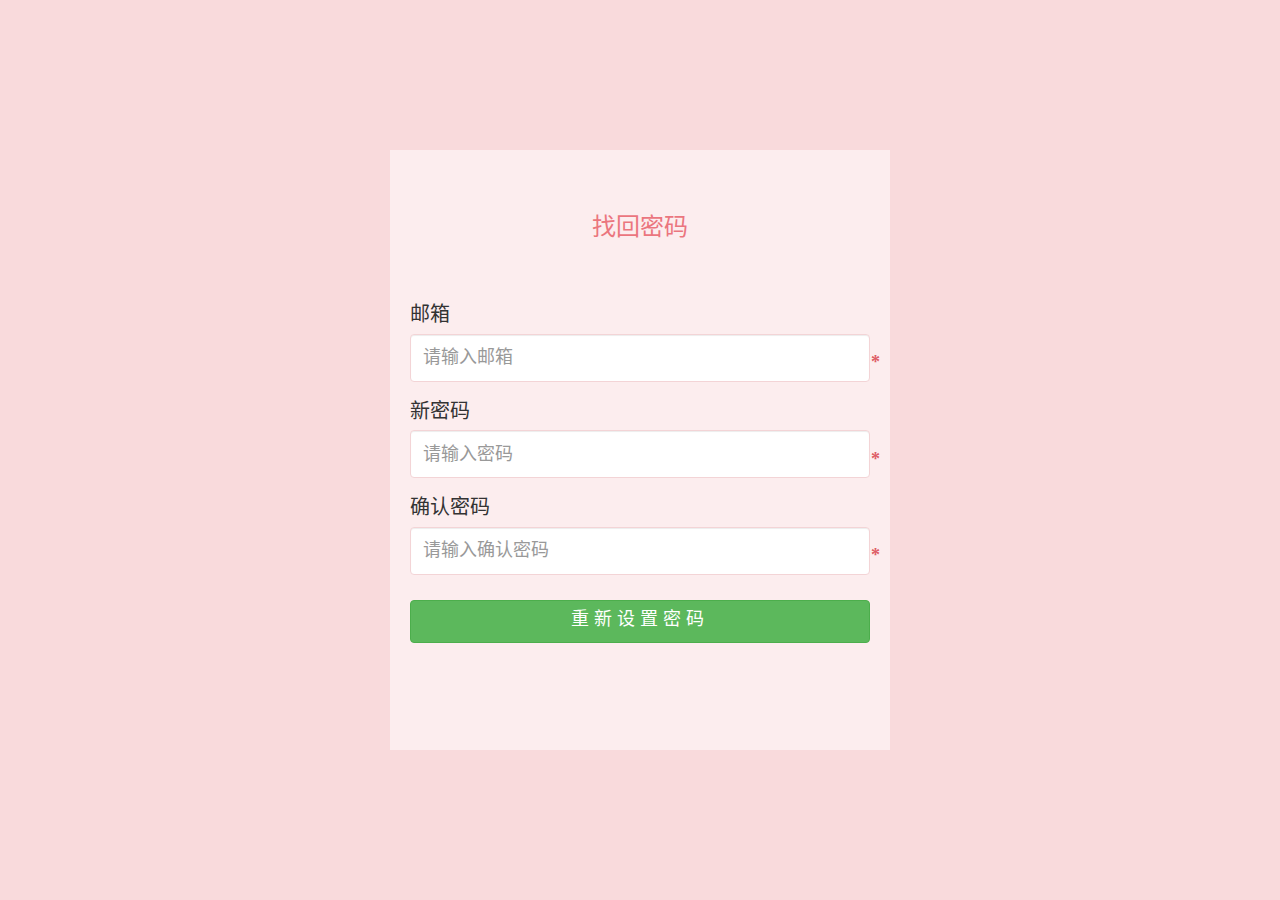
<file: admin/acount/forget.html>
<!DOCTYPE html>
<!--[if lt IE 7]>      <html lang="zh-CN" class="no-js lt-ie9 lt-ie8 lt-ie7"> <![endif]-->
<!--[if IE 7]>         <html lang="zh-CN" class="no-js lt-ie9 lt-ie8"> <![endif]-->
<!--[if IE 8]>         <html lang="zh-CN" class="no-js lt-ie9"> <![endif]-->
<!--[if gt IE 8]><!--> <html lang="zh-CN" class="no-js"> <!--<![endif]-->
    <head>
        <title></title>

        <!--//////////////////////// 适应移动端 START ////////////////////////////-->

        <!-- 页面字符编码 -->
        <meta charset="utf-8">

        <!-- 避免IE使用兼容模式 -->
        <meta http-equiv="X-UA-Compatible" content="IE=edge,chrome=1">
        <!-- 启用360浏览器的极速模式(webkit) -->
        <meta name="renderer" content="webkit">
        <!-- 微软的老式浏览器 -->
        <meta name="MobileOptimized" content="320">

        <!-- 关键字描述 -->
        <meta name="description" content="">

        <!-- 设置移动端视图 -->
        <meta name="viewport" content="width=device-width, initial-scale=1, user-scalable=no" />
        <!-- 针对手持设备优化，主要是针对一些老的不识别viewport的浏览器，比如黑莓 -->
        <meta name="HandheldFriendly" content="true">

        <!-- 删除苹果默认的工具栏和菜单栏 -->
        <meta name="apple-mobile-web-app-capable" content="yes" />

        <!-- 设置苹果工具栏颜色 -->
        <meta name="apple-mobile-web-app-status-bar-style" content="black" />

        <!-- 忽略页面中的数字识别为电话，忽略email识别 -->
        <meta name="format-detection" content="telphone=no, email=no" />     

        <!-- uc强制竖屏 -->
        <meta name="screen-orientation" content="portrait">
        <!-- QQ强制竖屏 -->
        <meta name="x5-orientation" content="portrait">
        <!-- UC强制全屏 -->
        <meta name="full-screen" content="yes">
        <!-- QQ强制全屏 -->
        <meta name="x5-fullscreen" content="true">
        <!-- UC应用模式 -->
        <meta name="browsermode" content="application">
        <!-- QQ应用模式 -->
        <meta name="x5-page-mode" content="app">

        <!-- windows phone 点击无高光 -->
        <meta name="msapplication-tap-highlight" content="no">

        <!--//////////////////////// 适应移动端 END ////////////////////////////-->

        <!-- 添加 favicon icon -->
        <link rel="shortcut icon" type="image/ico" href="../favicon.ico" /> 
        
        <!-- 新 Bootstrap 核心 CSS 文件 -->
        <link rel="stylesheet" href="../vender/bootstrap-3.3.5-dist/css/bootstrap.min.css">

        <!-- 网站样式 -->
        <link rel="stylesheet" href="../css/admin.min.css">
    </head>
    <body>
        <!--[if lt IE 7]>
            <p class="chromeframe">You are using an <strong>outdated</strong> browser. Please <a href="http://browsehappy.com/">upgrade your browser</a> or <a href="http://www.google.com/chromeframe/?redirect=true">activate Google Chrome Frame</a> to improve your experience.</p>
        <![endif]-->

        <!-- ///////////// START 主要内容  ///////////////-->
        <div class="acount-wrap forget-wrap">
			<!--<h1 class="logo">
                <span class="title--head">千裙百色</span>
                <span class="title--subHead">服装电商平台</span>
            </h1>-->
			<div class="acount-box">
				<p class="acount-logo">找回密码</p>
				<div class="acount-input-wrap">
                    <div class="acount-input">
                        <div class="form-group">
                            <label for="userName">邮箱</label>
                            <input type="email" class="form-control js-focus" id="email" placeholder="请输入邮箱"/><strong>*</strong>
                        </div>
                        <div class="form-group">
                            <label for="password">新密码</label>
                            <input type="password" class="form-control js-focus" id="password" placeholder="请输入密码"/><strong>*</strong>
                        </div>
                         <div class="form-group">
                            <label for="password">确认密码</label>
                            <input type="password" class="form-control js-focus" id="confirmPassword" placeholder="请输入确认密码"/><strong>*</strong>
                        </div>
                        <div class="acount-action">
                            <button type="button" id="js-findPassword" class="btn btn-block btn-success">重新设置密码</button>
                        </div>
                    </div>
                    <p class="errorMsg" style="display: none;">错误信息提示</p>
				</div>
			</div>
		</div>
        <!-- ///////////// END 主要内容  ///////////////-->

        <script src="../js/LAB.min.js"></script>
        <script type="text/javascript">
            var timestamp = Date.parse(new Date());
            
            $LAB.script('../js/modernizr-2.6.2.min.js').wait()
                .script('../js/jquery-1.11.3.min.js').wait()
                .script('../vender/bootstrap-3.3.5-dist/js/bootstrap.min.js').wait()
                .script('../js/jquery.mockjax.min.js').wait()
                .script('../js/config.min.js?timestamp=' + timestamp).wait()
                .script('../js/admin.common.min.js?timestamp=' + timestamp).wait()
                .script('../js/acount.min.js?timestamp=' + timestamp).wait();
        </script>
    </body>
</html>
</file>
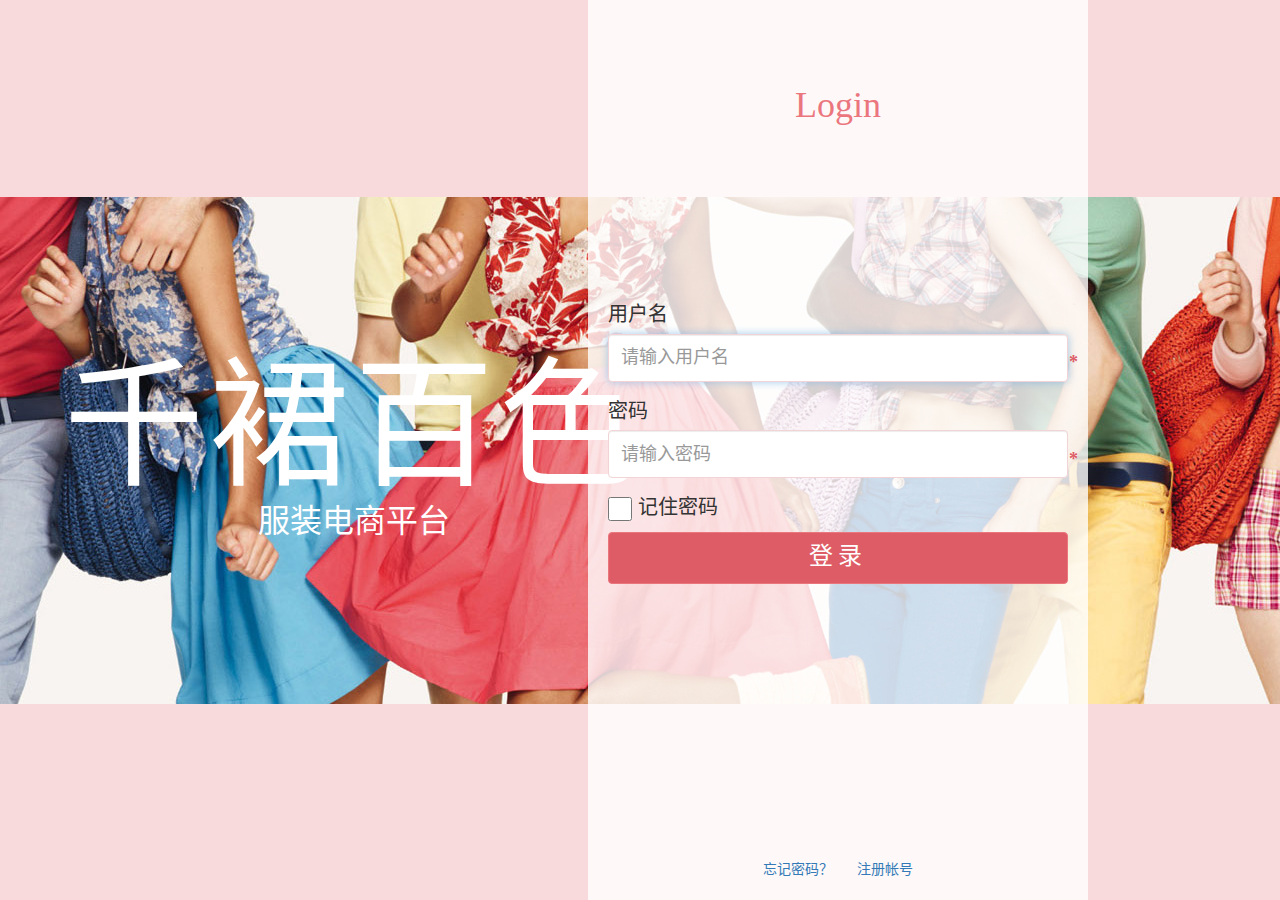
<file: admin/acount/login.html>
<!DOCTYPE html>
<!--[if lt IE 7]>      <html lang="zh-CN" class="no-js lt-ie9 lt-ie8 lt-ie7"> <![endif]-->
<!--[if IE 7]>         <html lang="zh-CN" class="no-js lt-ie9 lt-ie8"> <![endif]-->
<!--[if IE 8]>         <html lang="zh-CN" class="no-js lt-ie9"> <![endif]-->
<!--[if gt IE 8]><!--> <html lang="zh-CN" class="no-js"> <!--<![endif]-->
    <head>
        <title></title>

        <!--//////////////////////// 适应移动端 START ////////////////////////////-->

        <!-- 页面字符编码 -->
        <meta charset="utf-8">

        <!-- 避免IE使用兼容模式 -->
        <meta http-equiv="X-UA-Compatible" content="IE=edge,chrome=1">
        <!-- 启用360浏览器的极速模式(webkit) -->
        <meta name="renderer" content="webkit">
        <!-- 微软的老式浏览器 -->
        <meta name="MobileOptimized" content="320">

        <!-- 关键字描述 -->
        <meta name="description" content="">

        <!-- 设置移动端视图 -->
        <meta name="viewport" content="width=device-width, initial-scale=1, user-scalable=no" />
        <!-- 针对手持设备优化，主要是针对一些老的不识别viewport的浏览器，比如黑莓 -->
        <meta name="HandheldFriendly" content="true">

        <!-- 删除苹果默认的工具栏和菜单栏 -->
        <meta name="apple-mobile-web-app-capable" content="yes" />

        <!-- 设置苹果工具栏颜色 -->
        <meta name="apple-mobile-web-app-status-bar-style" content="black" />

        <!-- 忽略页面中的数字识别为电话，忽略email识别 -->
        <meta name="format-detection" content="telphone=no, email=no" />     

        <!-- uc强制竖屏 -->
        <meta name="screen-orientation" content="portrait">
        <!-- QQ强制竖屏 -->
        <meta name="x5-orientation" content="portrait">
        <!-- UC强制全屏 -->
        <meta name="full-screen" content="yes">
        <!-- QQ强制全屏 -->
        <meta name="x5-fullscreen" content="true">
        <!-- UC应用模式 -->
        <meta name="browsermode" content="application">
        <!-- QQ应用模式 -->
        <meta name="x5-page-mode" content="app">

        <!-- windows phone 点击无高光 -->
        <meta name="msapplication-tap-highlight" content="no">

        <!--//////////////////////// 适应移动端 END ////////////////////////////-->

        <!-- 添加 favicon icon -->
        <link rel="shortcut icon" type="image/ico" href="../favicon.ico" /> 
        
        <!-- 新 Bootstrap 核心 CSS 文件 -->
        <link rel="stylesheet" href="../vender/bootstrap-3.3.5-dist/css/bootstrap.min.css">

        <!-- 网站样式 -->
        <link rel="stylesheet" href="../css/admin.min.css">
    </head>
    <body>
        <!--[if lt IE 7]>
            <p class="chromeframe">You are using an <strong>outdated</strong> browser. Please <a href="http://browsehappy.com/">upgrade your browser</a> or <a href="http://www.google.com/chromeframe/?redirect=true">activate Google Chrome Frame</a> to improve your experience.</p>
        <![endif]-->

        <!-- ///////////// START 主要内容  ///////////////-->
        <div class="acount-wrap">
			<h1 class="acount-title">
				<span class="title--head">千裙百色</span>
				<span class="title--subHead">服装电商平台</span>
            </h1>
			<div class="acount-box">
				<p class="acount-logo">Login</p>
				<div class="acount-input-wrap">
                    <div class="acount-input">
                        <div class="form-group">
                            <label for="userName">用户名</label>
                            <input type="email" class="form-control js-focus" autofocus id="userName" placeholder="请输入用户名"/><strong>*</strong>
                        </div>
                        <div class="form-group">
                            <label for="password">密码</label>
                            <input type="password" class="form-control js-focus" id="password" placeholder="请输入密码"/><strong>*</strong>
                        </div>
                        <div class="checkbox">
                            <label for="remember" id="js-remember">
                                <input type="checkbox" id="remember" data-remember="0"><span>记住密码</span>
                            </label>
                        </div>
                        <div class="acount-action">
                            <button type="button" id="js-loginAction" class="btn btn-block btn-danger">登录</button>
                        </div>
                    </div>
                    <p class="errorMsg" style="display: none;">错误信息提示</p>
				</div>
                <p class="acount-tip">
                    <a href="./forget.html">忘记密码？</a>
                    <a href="./registe.html">注册帐号</a>
                </p>
			</div>
		</div>
        <!-- ///////////// END 主要内容  ///////////////-->

        <!-- TAG 通用脚本 -->
        <script src="../js/LAB.min.js"></script>
        <script type="text/javascript">
            var timestamp = Date.parse(new Date());
            
            $LAB.script('../js/modernizr-2.6.2.min.js').wait()
                .script('../js/jquery-1.11.3.min.js').wait()
                .script('../vender/bootstrap-3.3.5-dist/js/bootstrap.min.js').wait()
                .script('../js/jquery.mockjax.min.js').wait()
                .script('../js/config.min.js?timestamp=' + timestamp).wait()
                .script('../js/admin.common.min.js?timestamp=' + timestamp).wait()
                .script('../js/acount.min.js?timestamp=' + timestamp).wait();
        </script>
    </body>
</html>
</file>
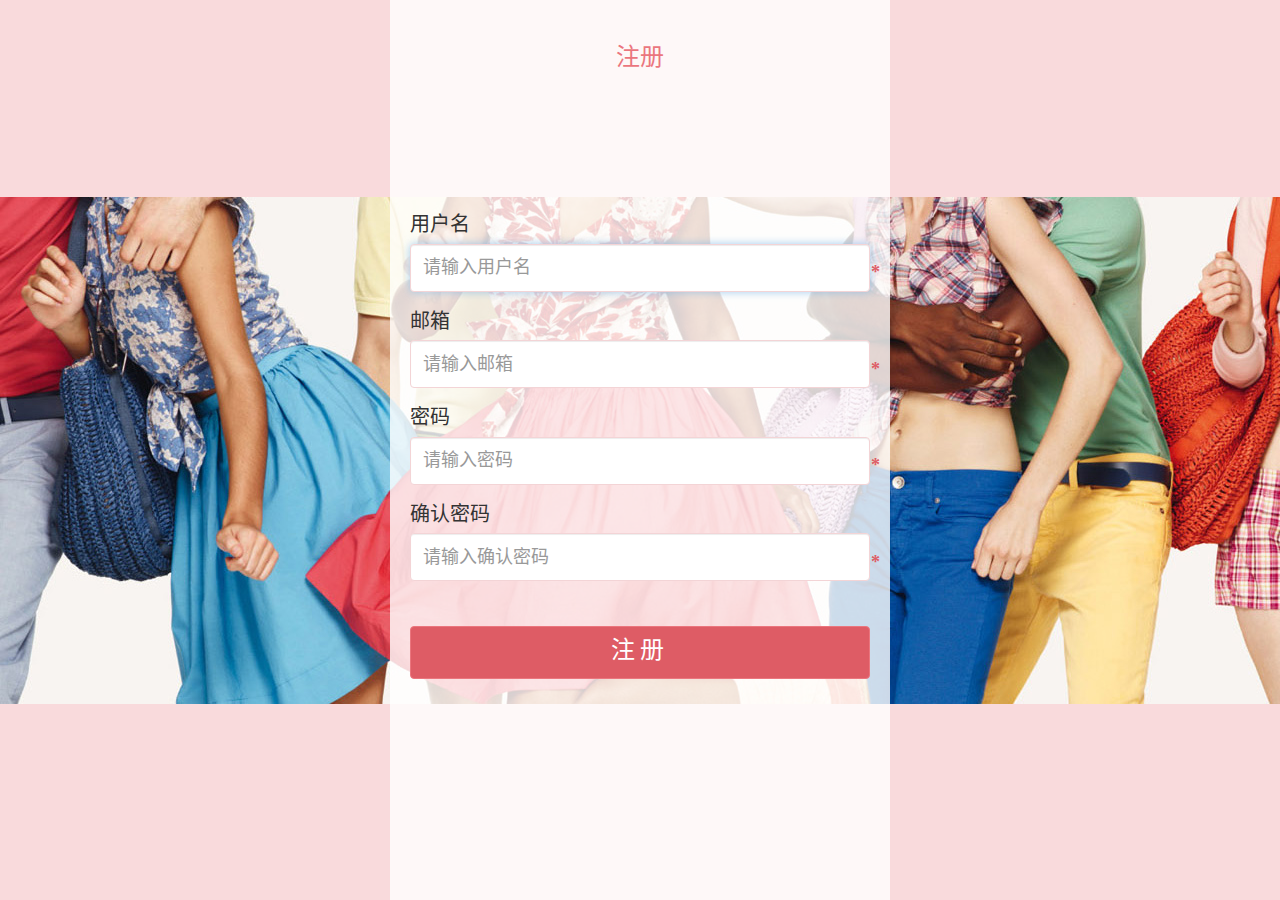
<file: admin/acount/registe.html>
<!DOCTYPE html>
<!--[if lt IE 7]>      <html lang="zh-CN" class="no-js lt-ie9 lt-ie8 lt-ie7"> <![endif]-->
<!--[if IE 7]>         <html lang="zh-CN" class="no-js lt-ie9 lt-ie8"> <![endif]-->
<!--[if IE 8]>         <html lang="zh-CN" class="no-js lt-ie9"> <![endif]-->
<!--[if gt IE 8]><!--> <html lang="zh-CN" class="no-js"> <!--<![endif]-->
    <head>
        <title></title>

        <!--//////////////////////// 适应移动端 START ////////////////////////////-->

        <!-- 页面字符编码 -->
        <meta charset="utf-8">

        <!-- 避免IE使用兼容模式 -->
        <meta http-equiv="X-UA-Compatible" content="IE=edge,chrome=1">
        <!-- 启用360浏览器的极速模式(webkit) -->
        <meta name="renderer" content="webkit">
        <!-- 微软的老式浏览器 -->
        <meta name="MobileOptimized" content="320">

        <!-- 关键字描述 -->
        <meta name="description" content="">

        <!-- 设置移动端视图 -->
        <meta name="viewport" content="width=device-width, initial-scale=1, user-scalable=no" />
        <!-- 针对手持设备优化，主要是针对一些老的不识别viewport的浏览器，比如黑莓 -->
        <meta name="HandheldFriendly" content="true">

        <!-- 删除苹果默认的工具栏和菜单栏 -->
        <meta name="apple-mobile-web-app-capable" content="yes" />

        <!-- 设置苹果工具栏颜色 -->
        <meta name="apple-mobile-web-app-status-bar-style" content="black" />

        <!-- 忽略页面中的数字识别为电话，忽略email识别 -->
        <meta name="format-detection" content="telphone=no, email=no" />     

        <!-- uc强制竖屏 -->
        <meta name="screen-orientation" content="portrait">
        <!-- QQ强制竖屏 -->
        <meta name="x5-orientation" content="portrait">
        <!-- UC强制全屏 -->
        <meta name="full-screen" content="yes">
        <!-- QQ强制全屏 -->
        <meta name="x5-fullscreen" content="true">
        <!-- UC应用模式 -->
        <meta name="browsermode" content="application">
        <!-- QQ应用模式 -->
        <meta name="x5-page-mode" content="app">

        <!-- windows phone 点击无高光 -->
        <meta name="msapplication-tap-highlight" content="no">

        <!--//////////////////////// 适应移动端 END ////////////////////////////-->

        <!-- 添加 favicon icon -->
        <link rel="shortcut icon" type="image/ico" href="../favicon.ico" /> 
        
        <!-- 新 Bootstrap 核心 CSS 文件 -->
        <link rel="stylesheet" href="../vender/bootstrap-3.3.5-dist/css/bootstrap.min.css">

        <!-- 网站样式 -->
        <link rel="stylesheet" href="../css/admin.min.css">
    </head>
    <body>
        <!--[if lt IE 7]>
            <p class="chromeframe">You are using an <strong>outdated</strong> browser. Please <a href="http://browsehappy.com/">upgrade your browser</a> or <a href="http://www.google.com/chromeframe/?redirect=true">activate Google Chrome Frame</a> to improve your experience.</p>
        <![endif]-->

        <!-- ///////////// START 主要内容  ///////////////-->
        <div class="acount-wrap">
			<div class="acount-box registe-box">
				<p class="acount-logo">注册</p>
                <!--<h1 class="registe-title">
                    <span class="title--head">千裙百色</span>
                    <span class="title--subHead">服装电商平台</span>
                </h1>-->
				<div class="acount-input-wrap">
                    <div class="acount-input">
                        <div class="form-group">
                            <label for="userName">用户名</label>
                            <input type="text" class="form-control js-focus" autofocus id="userName" placeholder="请输入用户名"/><strong>*</strong>
                        </div>
                        <div class="form-group">
                            <label for="userName">邮箱</label>
                            <input type="email" class="form-control js-focus" id="email" placeholder="请输入邮箱"/><strong>*</strong>
                        </div>
                        <div class="form-group">
                            <label for="password">密码</label>
                            <input type="password" class="form-control js-focus" id="password" placeholder="请输入密码"/><strong>*</strong>
                        </div>
                        <div class="form-group">
                            <label for="password">确认密码</label>
                            <input type="password" class="form-control js-focus" id="confirmPassword" placeholder="请输入确认密码"/><strong>*</strong>
                        </div>
                        <div class="acount-action">
                            <button type="button" id="js-registeAction" class="btn btn-block btn-danger">注册</button>
                        </div>
                    </div>
                    <p class="errorMsg" style="display: none;">错误信息提示</p>
				</div>
			</div>
		</div>
        <!-- ///////////// END 主要内容  ///////////////-->

        <!-- TAG 通用脚本 -->
        <script src="../js/LAB.min.js"></script>
        <script type="text/javascript">
            var timestamp = Date.parse(new Date());
            
            $LAB.script('../js/modernizr-2.6.2.min.js').wait()
                .script('../js/jquery-1.11.3.min.js').wait()
                .script('../vender/bootstrap-3.3.5-dist/js/bootstrap.min.js').wait()
                .script('../js/jquery.mockjax.min.js').wait()
                .script('../js/config.min.js?timestamp=' + timestamp).wait()
                .script('../js/admin.common.min.js?timestamp=' + timestamp).wait()
                .script('../js/acount.min.js?timestamp=' + timestamp).wait();
        </script>
    </body>
</html>
</file>
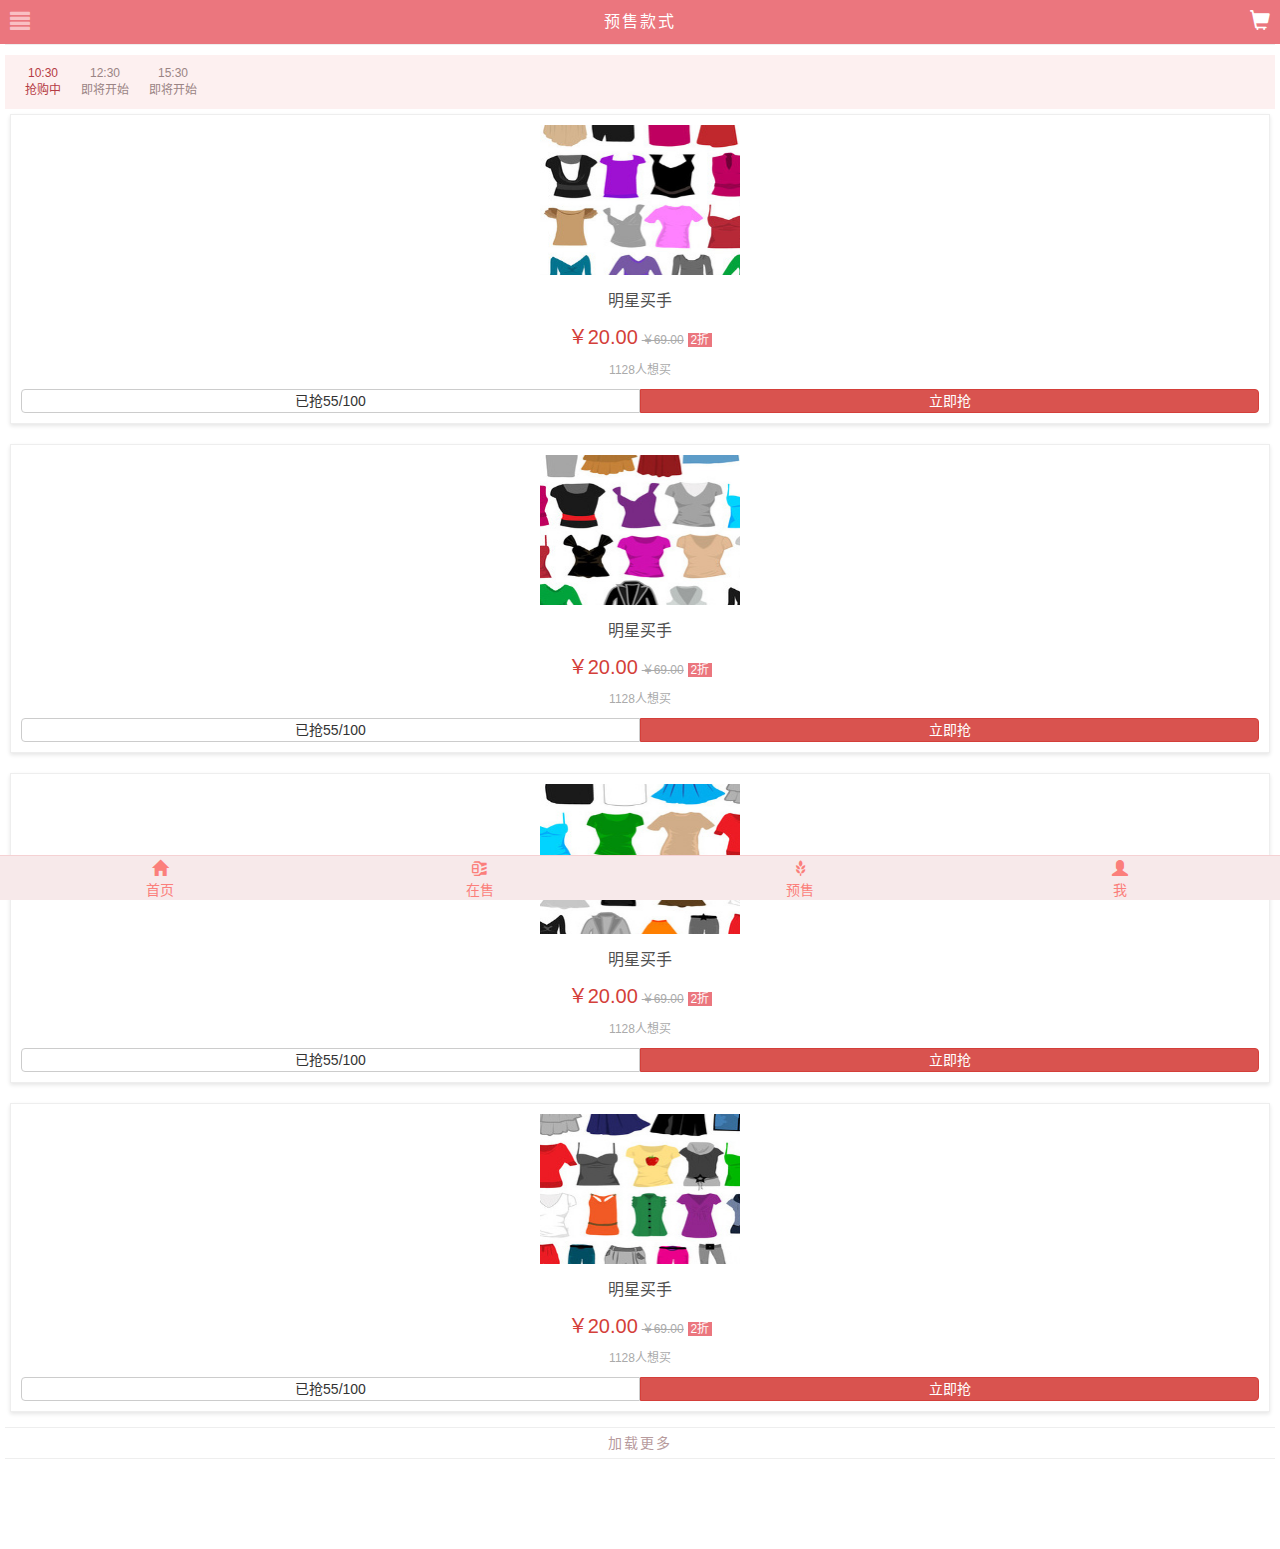
<file: app/view/sellList.html>
<!DOCTYPE html>
<html lang="zh-CN">

<head>
    <title>预售款式</title>

    <!--//////////////////////// 适应移动端 START ////////////////////////////-->

    <!-- 页面字符编码 -->
    <meta charset="utf-8">

    <!-- 避免IE使用兼容模式 -->
    <meta http-equiv="X-UA-Compatible" content="IE=edge,chrome=1">
    <!-- 启用360浏览器的极速模式(webkit) -->
    <meta name="renderer" content="webkit">
    <!-- 微软的老式浏览器 -->
    <meta name="MobileOptimized" content="320">

    <!-- 关键字描述 -->
    <meta name="description" content="">

    <!-- 设置移动端视图 -->
    <meta name="viewport" content="width=device-width, initial-scale=1, user-scalable=no" />
    <!-- 针对手持设备优化，主要是针对一些老的不识别viewport的浏览器，比如黑莓 -->
    <meta name="HandheldFriendly" content="true">

    <!-- 删除苹果默认的工具栏和菜单栏 -->
    <meta name="apple-mobile-web-app-capable" content="yes" />

    <!-- 设置苹果工具栏颜色 -->
    <meta name="apple-mobile-web-app-status-bar-style" content="black" />

    <!-- 忽略页面中的数字识别为电话，忽略email识别 -->
    <meta name="format-detection" content="telphone=no, email=no" />

    <!-- uc强制竖屏 -->
    <meta name="screen-orientation" content="portrait">
    <!-- QQ强制竖屏 -->
    <meta name="x5-orientation" content="portrait">
    <!-- UC强制全屏 -->
    <meta name="full-screen" content="yes">
    <!-- QQ强制全屏 -->
    <meta name="x5-fullscreen" content="true">
    <!-- UC应用模式 -->
    <meta name="browsermode" content="application">
    <!-- QQ应用模式 -->
    <meta name="x5-page-mode" content="app">

    <!-- windows phone 点击无高光 -->
    <meta name="msapplication-tap-highlight" content="no">

    <!--//////////////////////// 适应移动端 END ////////////////////////////-->

    <!-- 添加 favicon icon -->
    <link rel="shortcut icon" type="image/ico" href="../favicon.ico" />

    <!-- Bootstrap 核心 CSS 文件 -->
    <link rel="stylesheet" href="../vender/bootstrap-3.3.5-dist/css/bootstrap.min.css">

    <!-- 网站样式 -->
    <link rel="stylesheet" href="../css/app.common.min.css">
</head>

<body>

    <!-- ///////////// START 页头  ///////////////-->
    <section class="header-wrap">
        <h1>预售款式</h1>
        <a class="userCenter" href="javascript:;"><i class="glyphicon glyphicon-shopping-cart"></i></a>
        <a class="classType" data-statu="0" href="javascript:;"><i class="glyphicon glyphicon-align-justify"></i></a>
    </section>
    <!-- ///////////// END 页头  ///////////////-->
    
    <!-- ///////////// START 分类  ///////////////-->
    <section class="class-wrap" style="display: none;">
        <div class="class-box">
            <div class="menu-wrap">
                <p class="mainMenu">折扣专区</p>
                <p class="subMenu">
                    <a href="javascript:;">折扣</a>
                    <a href="javascript:;">团购</a>
                    <a href="javascript:;">秒杀</a>
                    <a href="javascript:;">清仓</a>
                    <a href="javascript:;">预售</a>
                </p>
                
                <p class="mainMenu">红人专区</p>
                <p class="subMenu">
                    <a href="javascript:;">设计师</a>
                    <a href="javascript:;">模特店主</a>
                    <a href="javascript:;">品牌代理人</a>
                    <a href="javascript:;">明星买手</a>
                </p>
                <p class="mainMenu"><a href="./sellList.html">预售专区</a></p>
                <p class="mainMenu"><a href="./sellList.html">在售专区</a></p>
            </div>
        </div>
    </section>
    <!-- ///////////// END 分类  ///////////////-->


    <!-- ///////////// START 预售专区  ///////////////-->
    <section class="section-wrap preSell-wrap" style="padding-top: 44px; padding-bottom: 50px;">
        <div class="section-content">
            <div class="section-time">
                <a href="javascript:;" class="currTime">
                    <span>10:30</span>
                    <span>抢购中</span>
                </a>
                <a href="javascript:;">
                    <span>12:30</span>
                    <span>即将开始</span>
                </a>
                <a href="javascript:;">
                    <span>15:30</span>
                    <span>即将开始</span>
                </a>
            </div>
            <div class="section-list">
                <a href="javascript:;">
                    <div class="list-item-wrap">
                        <div class="list-item">
                            <img src="../img/product_09.jpg" />
                            <p class="item-title">明星买手</p>
                            <p class="item-price">
                                <span class="currPrice">￥20.00</span>
                                <span class="actualPrice">￥69.00</span>
                                <span class="disc">2折</span>
                            </p>
                            <p class="item-want">1128人想买</p>
                            <div class="btn-group btn-group-justified" role="group" aria-label="...">
                                <div class="btn-group" role="group">
                                    <button type="button" class="btn btn-default">已抢55/100</button>
                                </div>
                                <div class="btn-group" role="group">
                                    <button type="button" class="btn btn-danger">立即抢</button>
                                </div>
                            </div>
                        </div>
                    </div>
                </a>
                <a href="javascript:;">
                    <div class="list-item-wrap">
                        <div class="list-item">
                            <img src="../img/product_10.jpg" />
                            <p class="item-title">明星买手</p>
                            <p class="item-price">
                                <span class="currPrice">￥20.00</span>
                                <span class="actualPrice">￥69.00</span>
                                <span class="disc">2折</span>
                            </p>
                            <p class="item-want">1128人想买</p>
                            <div class="btn-group btn-group-justified" role="group" aria-label="...">
                                <div class="btn-group" role="group">
                                    <button type="button" class="btn btn-default">已抢55/100</button>
                                </div>
                                <div class="btn-group" role="group">
                                    <button type="button" class="btn btn-danger">立即抢</button>
                                </div>
                            </div>
                        </div>
                    </div>
                </a>
                <a href="javascript:;">
                    <div class="list-item-wrap">
                        <div class="list-item">
                            <img src="../img/product_11.jpg" />
                            <p class="item-title">明星买手</p>
                            <p class="item-price">
                                <span class="currPrice">￥20.00</span>
                                <span class="actualPrice">￥69.00</span>
                                <span class="disc">2折</span>
                            </p>
                            <p class="item-want">1128人想买</p>
                            <div class="btn-group btn-group-justified" role="group" aria-label="...">
                                <div class="btn-group" role="group">
                                    <button type="button" class="btn btn-default">已抢55/100</button>
                                </div>
                                <div class="btn-group" role="group">
                                    <button type="button" class="btn btn-danger">立即抢</button>
                                </div>
                            </div>
                        </div>
                    </div>
                </a>
                <a href="javascript:;">
                    <div class="list-item-wrap">
                        <div class="list-item">
                            <img src="../img/product_12.jpg" />
                            <p class="item-title">明星买手</p>
                            <p class="item-price">
                                <span class="currPrice">￥20.00</span>
                                <span class="actualPrice">￥69.00</span>
                                <span class="disc">2折</span>
                            </p>
                            <p class="item-want">1128人想买</p>
                            <div class="btn-group btn-group-justified" role="group" aria-label="...">
                                <div class="btn-group" role="group">
                                    <button type="button" class="btn btn-default">已抢55/100</button>
                                </div>
                                <div class="btn-group" role="group">
                                    <button type="button" class="btn btn-danger">立即抢</button>
                                </div>
                            </div>
                        </div>
                    </div>
                </a>
            </div>
            <p class="loadMore-wrap">
                <a class="loadMore" data-target="preSell">加载更多</a>
            </p>
        </div>
    </section>
    <!-- ///////////// END 预售专区  ///////////////-->

    <!-- ///////////// START 页脚  ///////////////-->
    <footer class="footer-wrap">
        <div class="footer-box">
            <a href="../index.html">
                <span class="footer-icon glyphicon glyphicon-home"></span>
                <span class="footer-txt">首页</span>
            </a>
            <a href="./sellList.html">
                <span class="footer-icon glyphicon glyphicon-compressed"></span>
                <span class="footer-txt">在售</span>
            </a>
            <a href="./sellList.html">
                <span class="footer-icon glyphicon glyphicon-grain"></span>
                <span class="footer-txt">预售</span>
            </a>
            <a href="javascript:;">
                <span class="footer-icon glyphicon glyphicon-user"></span>
                <span class="footer-txt">我</span>
            </a>
        </div>
    </footer>
    <!-- ///////////// END 页脚  ///////////////-->

    <!-- TAG 通用脚本 -->
    <script src="../js/LAB.min.js"></script>
    <script type="text/javascript">
        var timestamp = Date.parse(new Date());
            
            $LAB.script('../js/jquery-1.11.3.min.js').wait()
                .script('../vender/bootstrap-3.3.5-dist/js/bootstrap.min.js').wait()
                .script('../js/jquery.mockjax.min.js').wait()
                .script('../js/unslider.min.js').wait()
                .script('../js/config.min.js?timestamp=' + timestamp).wait()
                .script('../js/app.common.min.js?timestamp=' + timestamp).wait(function() {
                    
                    /* START 模拟 向服务器端发送 http 请求 */
                    $.mockjax({
                        url: CONFIG.SERVER + CONFIG.INTERFACE.INDEXDATA,
                        responseText: {
                            "resultCode": 0,
                            "resultMsg": "数据返回成功"
                        }
                    });
                    /* END 模拟 向服务器端发送 http 请求 */
                    
                    // 加载预售或在售数据
                    function loadPreAndSellingHtmlString (sellData) {
                        var sellHtml = [];
                        
                        for (var i = 0, len = 4; i < len; i++) {
                            sellHtml.push('<a href="javascript:;">');
                            sellHtml.push('<div class="list-item-wrap">');
                            sellHtml.push('<div class="list-item">');
                            sellHtml.push('<img src="../img/product_02.jpg" />');
                            sellHtml.push('<p class="item-title">明星买手</p>');
                            sellHtml.push('<p class="item-price">');
                            sellHtml.push('<span class="currPrice">￥20.00</span>');
                            sellHtml.push('<span class="actualPrice">￥69.00</span>');
                            sellHtml.push('<span class="disc">2折</span>');
                            sellHtml.push('</p>');
                            sellHtml.push('<p class="item-want">1128人想买</p>');
                            sellHtml.push('<div class="btn-group btn-group-justified" role="group" aria-label="...">');
                            sellHtml.push('<div class="btn-group" role="group">');
                            sellHtml.push('<button type="button" class="btn btn-default">已抢55/100</button>');
                            sellHtml.push('</div>');
                            sellHtml.push('<div class="btn-group" role="group">');
                            sellHtml.push('<button type="button" class="btn btn-danger">立即抢</button>');
                            sellHtml.push('</div>');
                            sellHtml.push('</div>');
                            sellHtml.push('</div>');
                            sellHtml.push('</div>');
                            sellHtml.push('</a>');
                        }
                        
                        return sellHtml.join('');
                    }
                    
                    // 显示加载更多
                    $('.loadMore').on('click', function() {
                        var self = $(this);
                        var dataTarget = self.attr('data-target');
                        var listWrap = self.parents('.section-content').find('.section-list');
                        
                        // 显示加载更多图标
                        App.showLoadMoreIcon(self, '<img src="../img/svg-loaders/three-dots.svg"/>');
                        
                        // 从服务器加载数据
                        App.getDataFromServer({
                            "url": CONFIG.SERVER + CONFIG.INTERFACE.INDEXDATA,
                            "data": {
                                
                            },
                            "successCallBack": function (data) {
                                
                                if (data.resultCode == '0') {
                                    // 插入折扣数据
                                    if (dataTarget.indexOf('discount') != -1) {
                                        listWrap.append(loadDiscountHtmlString(data.resultCode));
                                    
                                    // 插入红人区数据
                                    } else if (dataTarget.indexOf('dhot') != -1) {
                                        listWrap.append(loadHotHtmlString(data.resultCode));
                                   
                                    // 预售或在售数据
                                    } else if (dataTarget.indexOf('preSell') != -1 || dataTarget.indexOf('selling') != -1) {
                                        listWrap.append(loadPreAndSellingHtmlString(data.resultCode));
                                    }
                                }
        
                                // 移除加载更多图标
                                App.removeLoadMoreIcon(self, '加载更多');
                            },
                            "failCallBack": function (XMLHttpRequest, textStatus, errorThrown) {
                                // 移除加载更多图标
                               App.removeLoadMoreIcon(self, '加载更多');
                            }
                        });
                        
                    });
                    
                     // 显示或隐藏侧边栏
                    $('.classType').on('click', function() {
                        var self = $(this);
                        var statu = self.attr('data-statu');
                        
                        if (statu == '0') {
                            $('.class-wrap').show();
                            $('.class-box').addClass('showClassBox');
                            self.attr('data-statu', '1');
                        } else {
                            $('.class-wrap').hide();
                            $('.class-box').removeClass('showClassBox');
                            self.attr('data-statu', '0');
                        }
                    });
                    
                    // 隐藏侧边栏
                    $('.class-wrap').on('click', function() {
                        $('.classType').attr('data-statu', '0');
                        $('.class-wrap').hide();
                        $('.class-box').removeClass('showClassBox');
                    });
                });
    </script>
</body>

</html>
</file>
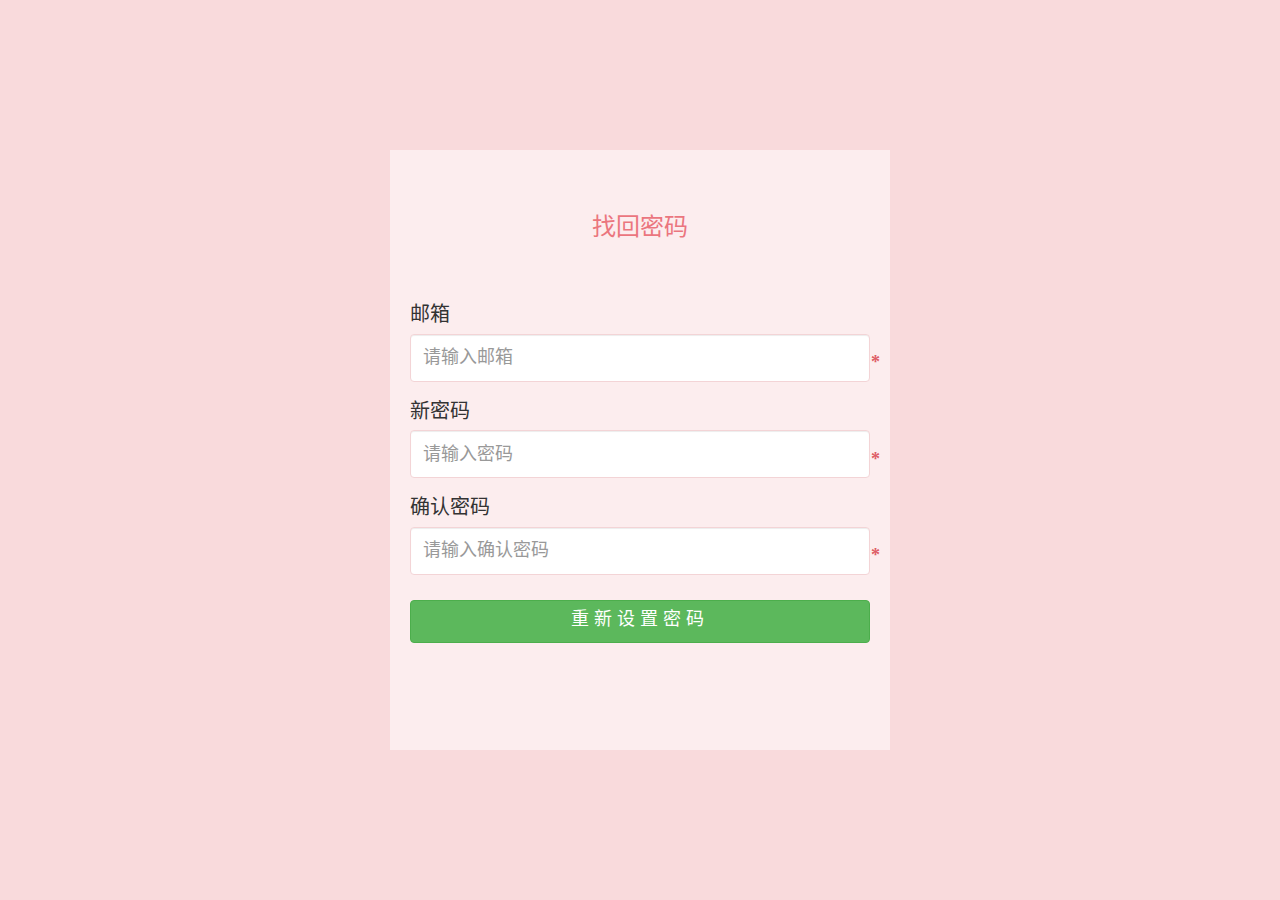
<file: admin/view/acount/forget.html>
<!DOCTYPE html>
<!--[if lt IE 7]>      <html lang="zh-CN" class="no-js lt-ie9 lt-ie8 lt-ie7"> <![endif]-->
<!--[if IE 7]>         <html lang="zh-CN" class="no-js lt-ie9 lt-ie8"> <![endif]-->
<!--[if IE 8]>         <html lang="zh-CN" class="no-js lt-ie9"> <![endif]-->
<!--[if gt IE 8]><!--> <html lang="zh-CN" class="no-js"> <!--<![endif]-->
    <head>
        <title></title>

        <!--//////////////////////// 适应移动端 START ////////////////////////////-->

        <!-- 页面字符编码 -->
        <meta charset="utf-8">

        <!-- 避免IE使用兼容模式 -->
        <meta http-equiv="X-UA-Compatible" content="IE=edge,chrome=1">
        <!-- 启用360浏览器的极速模式(webkit) -->
        <meta name="renderer" content="webkit">
        <!-- 微软的老式浏览器 -->
        <meta name="MobileOptimized" content="320">

        <!-- 关键字描述 -->
        <meta name="description" content="">

        <!-- 设置移动端视图 -->
        <meta name="viewport" content="width=device-width, initial-scale=1, user-scalable=no" />
        <!-- 针对手持设备优化，主要是针对一些老的不识别viewport的浏览器，比如黑莓 -->
        <meta name="HandheldFriendly" content="true">

        <!-- 删除苹果默认的工具栏和菜单栏 -->
        <meta name="apple-mobile-web-app-capable" content="yes" />

        <!-- 设置苹果工具栏颜色 -->
        <meta name="apple-mobile-web-app-status-bar-style" content="black" />

        <!-- 忽略页面中的数字识别为电话，忽略email识别 -->
        <meta name="format-detection" content="telphone=no, email=no" />     

        <!-- uc强制竖屏 -->
        <meta name="screen-orientation" content="portrait">
        <!-- QQ强制竖屏 -->
        <meta name="x5-orientation" content="portrait">
        <!-- UC强制全屏 -->
        <meta name="full-screen" content="yes">
        <!-- QQ强制全屏 -->
        <meta name="x5-fullscreen" content="true">
        <!-- UC应用模式 -->
        <meta name="browsermode" content="application">
        <!-- QQ应用模式 -->
        <meta name="x5-page-mode" content="app">

        <!-- windows phone 点击无高光 -->
        <meta name="msapplication-tap-highlight" content="no">

        <!--//////////////////////// 适应移动端 END ////////////////////////////-->

        <!-- 添加 favicon icon -->
        <link rel="shortcut icon" type="image/ico" href="../../favicon.ico" /> 
        
        <!-- 新 Bootstrap 核心 CSS 文件 -->
        <link rel="stylesheet" href="../../vender/bootstrap-3.3.5-dist/css/bootstrap.min.css">

        <!-- 网站样式 -->
        <link rel="stylesheet" href="../../css/admin.min.css">
    </head>
    <body>
        <!--[if lt IE 7]>
            <p class="chromeframe">You are using an <strong>outdated</strong> browser. Please <a href="http://browsehappy.com/">upgrade your browser</a> or <a href="http://www.google.com/chromeframe/?redirect=true">activate Google Chrome Frame</a> to improve your experience.</p>
        <![endif]-->

        <!-- ///////////// START 主要内容  ///////////////-->
        <div class="acount-wrap forget-wrap">
			<!--<h1 class="logo">
                <span class="title--head">千裙百色</span>
                <span class="title--subHead">服装电商平台</span>
            </h1>-->
			<div class="acount-box">
				<p class="acount-logo">找回密码</p>
				<div class="acount-input-wrap">
                    <div class="acount-input">
                        <div class="form-group">
                            <label for="userName">邮箱</label>
                            <input type="email" class="form-control js-focus" id="email" placeholder="请输入邮箱"/><strong>*</strong>
                        </div>
                        <div class="form-group">
                            <label for="password">新密码</label>
                            <input type="password" class="form-control js-focus" id="password" placeholder="请输入密码"/><strong>*</strong>
                        </div>
                         <div class="form-group">
                            <label for="password">确认密码</label>
                            <input type="password" class="form-control js-focus" id="confirmPassword" placeholder="请输入确认密码"/><strong>*</strong>
                        </div>
                        <div class="acount-action">
                            <button type="button" id="js-findPassword" class="btn btn-block btn-success">重新设置密码</button>
                        </div>
                    </div>
                    <p class="errorMsg" style="display: none;">错误信息提示</p>
				</div>
			</div>
		</div>
        <!-- ///////////// END 主要内容  ///////////////-->

        <script src="../../js/LAB.min.js"></script>
        <script type="text/javascript">
            var timestamp = Date.parse(new Date());
            
            $LAB.script('../../js/modernizr-2.6.2.min.js').wait()
                .script('../../js/jquery-1.11.3.min.js').wait()
                .script('../../vender/bootstrap-3.3.5-dist/js/bootstrap.min.js').wait()
                .script('../../js/jquery.mockjax.min.js').wait()
                .script('../../js/config.min.js?timestamp=' + timestamp).wait()
                .script('../../js/admin.common.min.js?timestamp=' + timestamp).wait()
                .script('../../js/acount.min.js?timestamp=' + timestamp).wait();
        </script>
    </body>
</html>
</file>
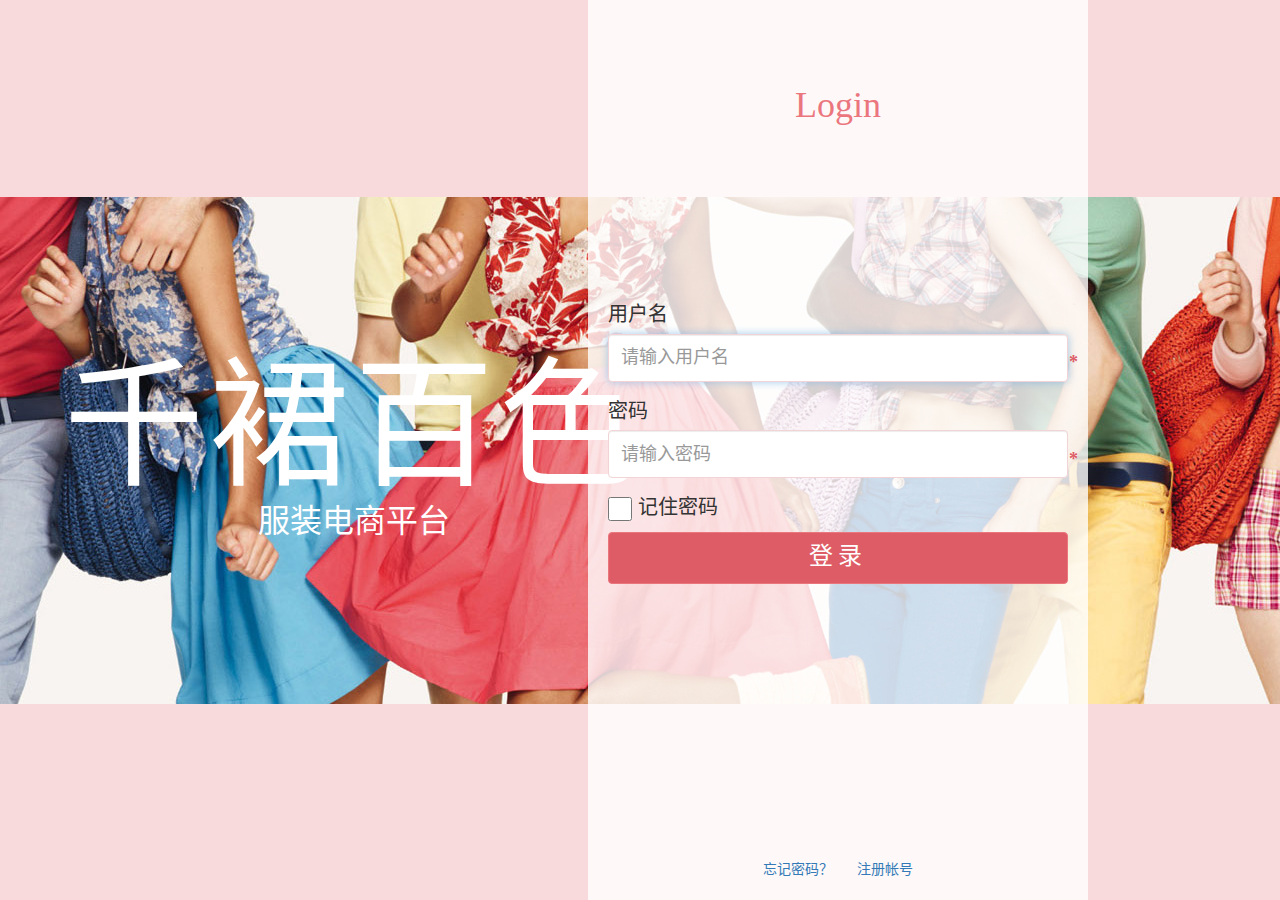
<file: admin/view/acount/login.html>
<!DOCTYPE html>
<!--[if lt IE 7]>      <html lang="zh-CN" class="no-js lt-ie9 lt-ie8 lt-ie7"> <![endif]-->
<!--[if IE 7]>         <html lang="zh-CN" class="no-js lt-ie9 lt-ie8"> <![endif]-->
<!--[if IE 8]>         <html lang="zh-CN" class="no-js lt-ie9"> <![endif]-->
<!--[if gt IE 8]><!--> <html lang="zh-CN" class="no-js"> <!--<![endif]-->
    <head>
        <title></title>

        <!--//////////////////////// 适应移动端 START ////////////////////////////-->

        <!-- 页面字符编码 -->
        <meta charset="utf-8">

        <!-- 避免IE使用兼容模式 -->
        <meta http-equiv="X-UA-Compatible" content="IE=edge,chrome=1">
        <!-- 启用360浏览器的极速模式(webkit) -->
        <meta name="renderer" content="webkit">
        <!-- 微软的老式浏览器 -->
        <meta name="MobileOptimized" content="320">

        <!-- 关键字描述 -->
        <meta name="description" content="">

        <!-- 设置移动端视图 -->
        <meta name="viewport" content="width=device-width, initial-scale=1, user-scalable=no" />
        <!-- 针对手持设备优化，主要是针对一些老的不识别viewport的浏览器，比如黑莓 -->
        <meta name="HandheldFriendly" content="true">

        <!-- 删除苹果默认的工具栏和菜单栏 -->
        <meta name="apple-mobile-web-app-capable" content="yes" />

        <!-- 设置苹果工具栏颜色 -->
        <meta name="apple-mobile-web-app-status-bar-style" content="black" />

        <!-- 忽略页面中的数字识别为电话，忽略email识别 -->
        <meta name="format-detection" content="telphone=no, email=no" />     

        <!-- uc强制竖屏 -->
        <meta name="screen-orientation" content="portrait">
        <!-- QQ强制竖屏 -->
        <meta name="x5-orientation" content="portrait">
        <!-- UC强制全屏 -->
        <meta name="full-screen" content="yes">
        <!-- QQ强制全屏 -->
        <meta name="x5-fullscreen" content="true">
        <!-- UC应用模式 -->
        <meta name="browsermode" content="application">
        <!-- QQ应用模式 -->
        <meta name="x5-page-mode" content="app">

        <!-- windows phone 点击无高光 -->
        <meta name="msapplication-tap-highlight" content="no">

        <!--//////////////////////// 适应移动端 END ////////////////////////////-->

        <!-- 添加 favicon icon -->
        <link rel="shortcut icon" type="image/ico" href="../../favicon.ico" /> 
        
        <!-- 新 Bootstrap 核心 CSS 文件 -->
        <link rel="stylesheet" href="../../vender/bootstrap-3.3.5-dist/css/bootstrap.min.css">

        <!-- 网站样式 -->
        <link rel="stylesheet" href="../../css/admin.min.css">
    </head>
    <body>
        <!--[if lt IE 7]>
            <p class="chromeframe">You are using an <strong>outdated</strong> browser. Please <a href="http://browsehappy.com/">upgrade your browser</a> or <a href="http://www.google.com/chromeframe/?redirect=true">activate Google Chrome Frame</a> to improve your experience.</p>
        <![endif]-->

        <!-- ///////////// START 主要内容  ///////////////-->
        <div class="acount-wrap">
			<h1 class="acount-title">
				<span class="title--head">千裙百色</span>
				<span class="title--subHead">服装电商平台</span>
            </h1>
			<div class="acount-box">
				<p class="acount-logo">Login</p>
				<div class="acount-input-wrap">
                    <div class="acount-input">
                        <div class="form-group">
                            <label for="userName">用户名</label>
                            <input type="email" class="form-control js-focus" autofocus id="userName" placeholder="请输入用户名"/><strong>*</strong>
                        </div>
                        <div class="form-group">
                            <label for="password">密码</label>
                            <input type="password" class="form-control js-focus" id="password" placeholder="请输入密码"/><strong>*</strong>
                        </div>
                        <div class="checkbox">
                            <label for="remember" id="js-remember">
                                <input type="checkbox" id="remember" data-remember="0"><span>记住密码</span>
                            </label>
                        </div>
                        <div class="acount-action">
                            <button type="button" id="js-loginAction" class="btn btn-block btn-danger">登录</button>
                        </div>
                    </div>
                    <p class="errorMsg" style="display: none;">错误信息提示</p>
				</div>
                <p class="acount-tip">
                    <a href="./forget.html">忘记密码？</a>
                    <a href="./registe.html">注册帐号</a>
                </p>
			</div>
		</div>
        <!-- ///////////// END 主要内容  ///////////////-->

        <!-- TAG 通用脚本 -->
        <script src="../../js/LAB.min.js"></script>
        <script type="text/javascript">
            var timestamp = Date.parse(new Date());
            
            $LAB.script('../../js/modernizr-2.6.2.min.js').wait()
                .script('../../js/jquery-1.11.3.min.js').wait()
                .script('../../vender/bootstrap-3.3.5-dist/js/bootstrap.min.js').wait()
                .script('../../js/jquery.mockjax.min.js').wait()
                .script('../../js/config.min.js?timestamp=' + timestamp).wait()
                .script('../../js/admin.common.min.js?timestamp=' + timestamp).wait()
                .script('../../js/acount.min.js?timestamp=' + timestamp).wait();
        </script>
    </body>
</html>
</file>
<file: app/css/app.common.min.css>
/********************************************
 * @auth: zhongwanshan
 * @des: 千裙百色手机页面样式
 * @email: 764341548@qq.com
 ********************************************/
 html,
 body {
	 font-family: "Helvetica Neue", Helvetica, STHeiTi, "微软雅黑", sans-serif;
 }
 
 /* 页面头样式
 ----------------------------------*/
 .header-wrap {
	 position: fixed;
	 z-index: 10000000000;
	 width: 100%;
	 height: 44px;
	 background-color: #EB767E;
	 border-bottom: 1px solid #EB767E;
 }
  .header-wrap h1 {
	  height: 44px;
	  line-height: 44px;
	  text-align: center;
	  font-size: 16px;
	  color: #FFF;
	  margin: 0;
	  letter-spacing: 2px;
	  font-weight: normal;
  }
  .userCenter,
  .classType {
	  position: absolute;
	  z-index: 10000000;
	  left: 0;
	  top: 0;
	  width: 30px;
	  height: 44px;
	  line-height: 44px;
	  color: #FFF;
	  font-size: 20px;
	  padding-left: 10px;
  }
   .userCenter:hover,
   .classType:hover {
	   color: #F9BFC3;
   }
   .userCenter  {
	   left: auto;
	   right: 0;
	   padding-left: 0;
	   padding-right: 10px;
   }
   
/*  页脚样式
-------------------------------*/
.footer-wrap {
	position: fixed;
	z-index: 1000000000000000;
	left: 0;
	right: 0;
	bottom: 0;
	width: 100%;
	border-top: 1px solid #F5D1D3;
	background-color: #F7E9EA;
}
.footer-box {
	overflow: hidden;
}
.footer-box a {
	float: left;
	width: 25%;
	height: 44px;
	padding: 4px 0;
	text-align: center;
	text-decoration: none;
}
.footer-box a .footer-icon {
	font-size: 16px;
	color: #FB7F7B;
}
.footer-box a .footer-txt {
	display: block;
	font-size: 14px;
	color: #FB7F7B;
}
   
/* 广告专区
----------------------------*/
.bannner-wrap {
    padding-top: 44px;
	height: 244px;
	overflow: hidden;
}
.banner { 
	position: relative; 
	overflow: auto; 
}
.banner ul {
	padding: 0;
	margin: 0;
}
.banner li { 
	list-style: none; 
}
.banner ul li { 
	float: left;
	padding: 0;
	margin: 0;
	height: 200px;
	background-color: #ddd; 
} 

/* 区域通用样式
----------------------------------*/ 
.section-wrap {
	padding: 0 5px;
	margin-bottom: 30px;
	text-align: center;
} 
.section-title {
	position: relative;
	z-index: 0;
	font-size: 16px;
	height: 24px;
	line-height: 24px;
	padding-left: 5px;
	border-left: 3px solid #EB767E;
	color: #B79B9D;
	text-align: left;
}
.selling-wrap {
	padding-bottom: 50px;
}
.preSell-wrap .section-title,
.selling-wrap .section-title {
	height: 32px;
	line-height: 32px;
	padding-left: 10px;
	background-color: #F9BFC3;
	color: #C72B2B;
}
.section-title a {
	position: absolute;
	z-index: 10;
	height: 32px;
	line-height: 32px;
	color: #B53B44;
	right: 0;
	text-align: center;
	text-decoration: none;
}
.section-title .sort {
	width: 32px;
	right: 70px;
}
.section-title .showAll {
	font-size: 14px;
	right: 10px;
}
.section-tab {
	overflow: hidden;
	border-top: 1px solid #EEE;
}
.section-tab a {
	float: left;
	padding: 5px 0;
	font-size: 14px;
	text-align: center;
	border-bottom: 1px solid #EEE;
	text-decoration: none;
	letter-spacing: 2px;
	color: #7F7E7E;
}
.section-time {
	padding: 10px;
	overflow: hidden;
	background-color: #FDF0F0;
}
.section-time a {
	float: left;
	color: #9A8484;
	padding: 0 10px;
	font-size: 12px;
	text-decoration: none;
	text-align: center;
}
.section-time a span {
	display: block;
}
.section-time a.currTime {
	color: #B53B44;
}

.section-tab a.curTab {
	border-color: #EB767E;
	color: #EB767E;
}
.discount-wrap .section-tab a {
	width: 20%;
} 
.hot-wrap .section-tab a {
	width: 25%;
} 
.section-content {
	padding-top: 10px;
}
.preSell-wrap .section-content,
.selling-wrap .section-content {
    border-top: 1px solid #eee;	
}
.section-list {
	overflow: hidden;
}
.section-list a {
	float: left;
	width: 50%;
	margin-bottom: 10px;
	text-decoration: none;
}

.preSell-wrap .section-list a,
.selling-wrap .section-list a {
	width: 100%;
}
.section-list a:hover {
	text-decoration: none;
}
.list-item-wrap {
	padding: 5px;
}
.list-item {
	text-align: center;
	padding: 10px;
	border: 1px solid #eee;
	box-shadow: 0 2px 4px rgba(0,0,0,.1);
}
.list-item img {
	width: 100%;
	height: 150px;
}
.preSell-wrap .section-content a img,
.selling-wrap .section-content a img {
	width: 200px;
}
.list-item p {
	color: #505050;
	text-align: center;
}
.item-title {
	padding-top: 15px;
	font-size: 16px;
}
.list-item .btn {
	padding: 1px 12px;
}

.list-item p strong {
	font-weight: normal;
	color: #EB767E;
}
.currPrice {
	color: #d43f3a;
	font-size: 20px;
}
.actualPrice {
	font-size: 12px;
	color: #aaa;
	text-decoration: line-through;
}
.disc {
	background-color: #EB767E;
	color: #fff;
	font-size: 12px;
	padding: 0 3px;
}
.list-item .item-want {
	color: #aaa;
	font-size: 12px;
}
.loadMore-wrap {
	text-align: center;
}
.loadMore {
	display: block;
	border-top: 1px solid #eee;
	border-bottom: 1px solid #eee;
	text-align: center;
	font-size: 14px;
	padding: 5px 0;
	color: #B79B9D;
	letter-spacing: 2px;
	text-decoration: none;
}
.loadMore:hover {
	background-color: #FCD0D3;
	text-decoration: none;
	color: #fff;
}
.loadMore-wrap img {
	width: 60px;
	height: 18px;
}
.waitIcon {
	width: 24px;
	height: 24px;
	margin: 5px;
}

/* 分类列表样式
--------------------------------------*/
.class-wrap {
	position: fixed;
	z-index: 10000000;
	left: 0;
	right: 0;
	top: 0;
	bottom: 0;
	width: 100%;
	height: 100%;
	background-color: rgba(0, 0, 0, .3);
}
.class-box {
	position: absolute;
	z-index: 1000000000;
	left: 0;
	top: 0;
	bottom: 0;
	width: 150px;
	height: 100%;
	background-color: rgba(0, 0, 0, .7);
	-webkit-transform: translate(-150px, 0);
	-moz-transform: translate(-150px, 0);
	-o-transform: translate(-150px, 0);
	transform: translate(-150px, 0);
}
.showClassBox {
	-webkit-transform: translate(0, 0);
	-moz-transform: translate(0, 0);
	-o-transform: translate(0, 0);
	transform: translate(0, 0);
}
.menu-wrap {
	padding: 10px;
	padding-top: 50px;
}
.mainMenu {
	color: #FFF;
	font-size: 16px;
	font-weight: normal;
	padding-top: 10px;
}
.mainMenu a {
	color: #FFF;
	text-decoration: none;
}
.subMenu {
	padding-left: 20px;
}
.subMenu a {
	display: block;
	padding: 0 5px;
	color: #ddd;
}
</file>
<file: admin/css/admin.min.css>
/********************************************
 * @auth: zhongwanshan
 * @des: 千裙百色后台管理样式表
 * @email: 764341548@qq.com
 ********************************************/
 html,
 body {
	 font-family: "微软雅黑";
 }
 
/* acount
 ------------------------------------*/
 .acount-wrap {
	 position: fixed;
	 z-index: 0;
	 left: 0;
	 right: 0;
	 top: 0;
	 bottom: 0;
	 width: 100%;
	 height: 100%;
	 background: #F9DADC  url(../img/loginBg.jpg) no-repeat center center;
 }

 .forget-wrap {
	 background: #F9DADC;
 }
 .acount-title {
	 position: fixed;
	 z-index: 10;
	 top: 50%;
	 height: 200px;
	 margin-top: -100px;
	 padding-left: 5%;
	 color: #FFF;
 }
  .acount-title span,
  .registe-title span,
  .logo span {
	  display: block;
  }
 .title--head {
	 font-size: 140px;
	 letter-spacing: 5px;
 }
 .title--subHead {
	  font-size: 32px;
	  text-align: center;
 }
 
.registe-title .title--head {
	font-size: 48px;
	text-align: center;
	color: #EB767E;
}
.registe-title .title--subHead {
	font-size: 24px;
	text-align: center;
	color: #EB767E;
	padding-top: 20px;
}
.logo .title--head {
	font-size: 48px;
	text-align: center;
	color: #EB767E;
}
.logo .title--subHead {
	font-size: 24px;
	text-align: center;
	color: #EB767E;
	padding-top: 20px;
}
 .acount-box {
	 position: fixed;
	 z-index: 10;
	 top: 0;
	 bottom: 0;
	 right: 15%;
	 width: 500px;
	 background-color: rgba(255, 255, 255, .8);
 }
 .registe-box {
	 left: 50%;
	 right: auto;
	 margin-left: -250px;
 }
 .acount-logo {
	 text-align: center;
	 font-size: 36px;
	 margin-top: 80px;
	 color: #EB767E;
 }
.registe-box .acount-logo {
	 font-size: 24px;
	 margin-top: 40px;
}
.forget-wrap .acount-logo {
	 margin-top: 60px;
	 font-size: 24px;
}
.forget-wrap .acount-box {
	height: 600px;
	left: 50%;
	right: auto;
	top: 50%;
	margin-left: -250px;
	margin-top: -300px;
	background-color: rgba(255, 255, 255, .5);
}
 .acount-input-wrap {
	 position: absolute;
	 z-index: 10000;
	 top: 50%;
	 width: 100%;
	 height: 300px;
	 margin-top: -150px;
 }
  .registe-box .acount-input-wrap {
	  margin-top: -240px;
  }
  .acount-input {
	  padding: 0 20px;
  }
 .acount-input label {
	 display: block;
	 font-size: 20px;
	 font-weight: normal;
	 color: #333;
 }
 .registe-box .acount-action {
	 padding-top: 30px;
 }
 .acount-input .form-control {
	 height: 48px;
	 font-size: 18px;
	 border-color: #F3D4D6;
 }
 .form-group {
	 position: relative;
	 z-index: 100;
 }
 .form-group strong {
	 position: absolute;
	 z-index: 1000;
	 right: -10px;
	 top: 50px;
	 color: #DE5C65;
	 font-size: 18px;
 }
 .acount-input .btn {
	 font-size: 24px;
	 font-weight: normal;
	 letter-spacing: 5px;
	 padding-bottom: 10px;
 }
 
  .acount-input .btn-danger {
	  background-color: #DE5C65;
	  border-color: #EB767E;
  }
   .forget-wrap .acount-input .acount-action {
	   padding-top: 10px;
   }
  .forget-wrap .acount-input .btn {
      font-size: 18px;
  }
  .checkbox input {
	  width: 24px;
	  height: 24px;
  }
  .checkbox span {
	  padding-left: 10px;
  }
 .errorMsg {
	 padding-top: 20px;
	 text-align: center;
	 font-size: 18px;
	 color: red;
 }
 .acount-input .form-control--error {
	 border-color: red;
	 background-color: #EFDADB;
 }
 .acount-tip {
	 position: absolute;
	 z-index: 1000;
	 bottom: 10px;
	 width: 100%;
	 text-align: center;
 }
  .acount-tip a {
	  padding: 10px;
  }
  
  /* 遮罩层样式
  -----------------------------------------*/
  .waitMasker{
	position: fixed;
	z-index: 10000000;
	left: 0;
	right: 0;
	top: 0;
	bottom: 0;
	width: 100%;
	height: 100%;
	background-color: rgba(0, 0, 0, .4);
}
.waitLayer {
	position: fixed;
	z-index: 10000;
	left: 50%;
	top: 50%;
	width: 100px;
	height: 60px;
	padding: 10px 0;
	margin-left: -50px;
	margin-top: -30px;
	text-align: center;
	border-radius: 8px;
	background-color: rgba(0, 0, 0, .8);
}
.waitLayer img {
	position: relative;
	top: 5px;
	width: 50px;
	height: 50px;
}
</file>
